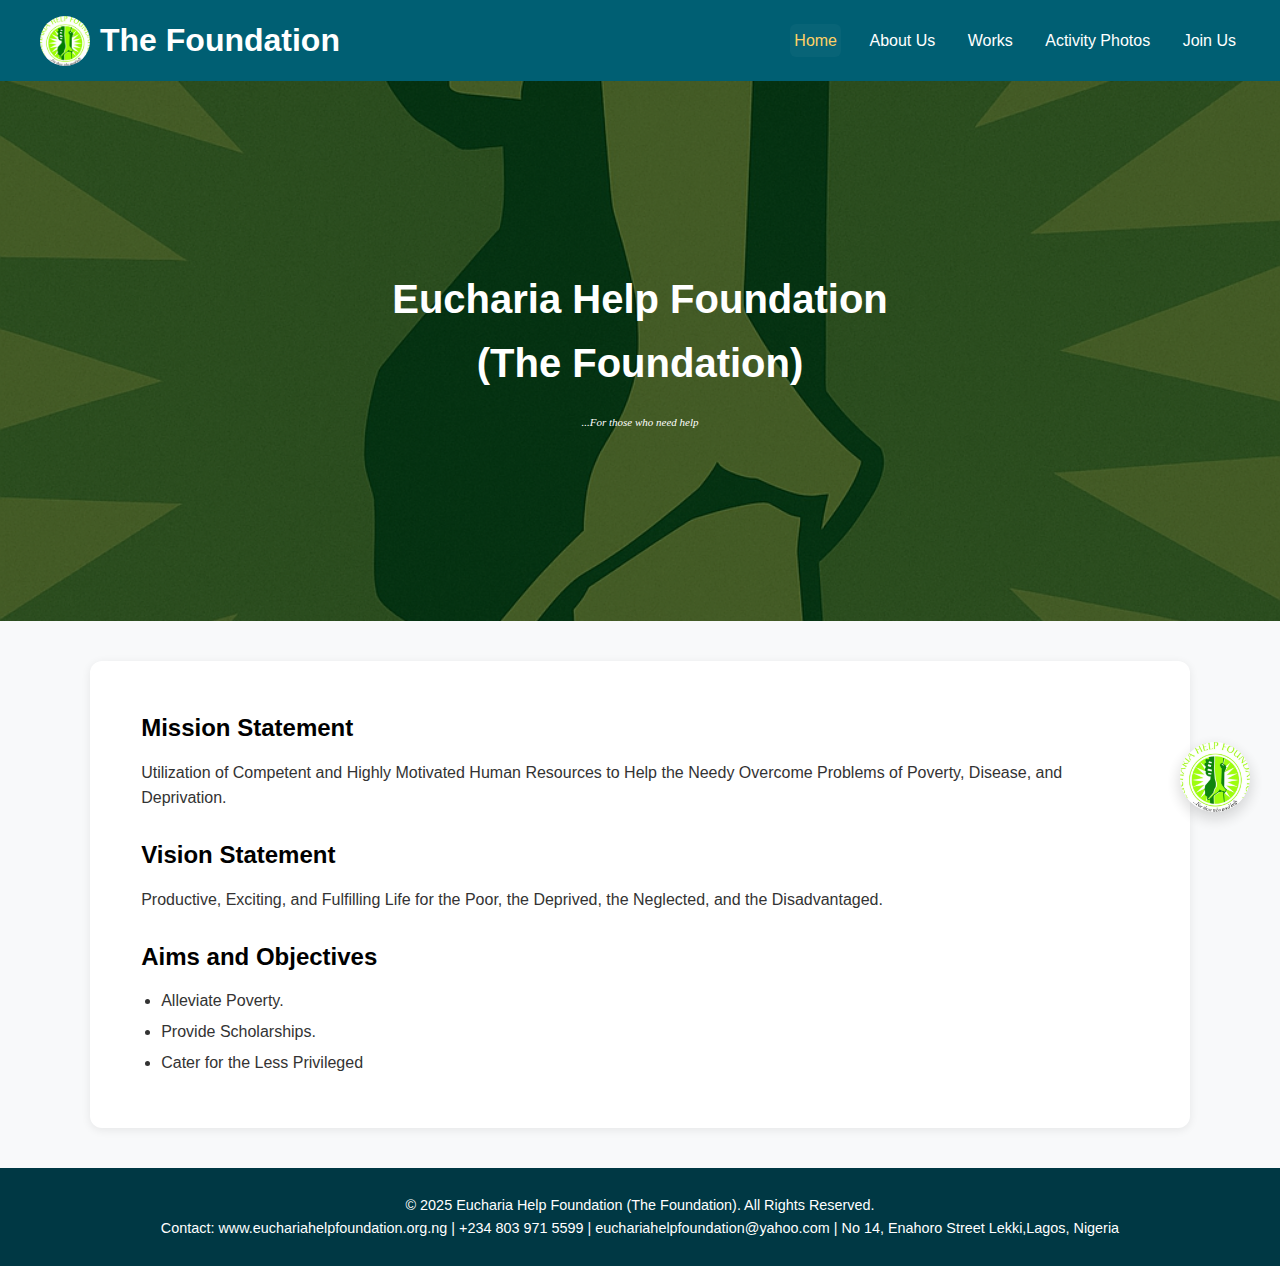
<file: index.html>
<!DOCTYPE html>
<html lang="en">
<head>
  <meta charset="UTF-8" />
  <meta name="viewport" content="width=device-width, initial-scale=1.0" />
  <title>Home | Eucharia Help Foundation</title>
  <link rel="stylesheet" href="style.css" />
</head>
<body>
  <!-- Navbar -->
  <header class="navbar">
    <div class="logo">
      <img src="logo.JPG" alt="Logo" />
      <h1>The Foundation</h1>
    </div>
    <!-- Hamburger Icon -->
  <div class="hamburger" id="hamburger">
    <div></div>
    <div></div>
    <div></div>
  </div>
    <nav>
      <a href="index.html" class="active">Home</a>
      <a href="about.html">About Us</a>
      <a href="achievements.html">Works</a>
      <a href="activity-photos.html">Activity Photos</a>
      <a href="join-us.html">Join Us</a>
    </nav>
  </header>

  <!-- Hero Section -->
  <section class="hero" style="background-image: url('background.png');">
    <div class="hero-content">
      <h2>Eucharia Help Foundation <br> (The Foundation)</h2>
      <p><i class="slogan">...For those who need help</i></p>
    </div>
  </section>

  <!-- Mission and Vision -->
  <section class="content-section">
    <h2>Mission Statement</h2>
    <p>Utilization of Competent and Highly Motivated Human Resources to Help the Needy Overcome Problems of Poverty, Disease, and Deprivation.</p>
    <br>
    <h2>Vision Statement</h2>
    <p>Productive, Exciting, and Fulfilling Life for the Poor, the Deprived, the Neglected, and the Disadvantaged.</p>
    <br>
    <h2>Aims and Objectives</h2>
    <ul>
      <li>Alleviate Poverty.</li>
      <li>Provide Scholarships.</li>
      <li>Cater for the Less Privileged</li>
    </ul>
  </section>

  <!-- Bottom-right Logo -->
<div class="bottom-logo">
  <img src="logo.JPG" alt="Logo" />
</div>


  <!-- Footer -->
  <footer>
    <p>&copy; 2025 Eucharia Help Foundation (The Foundation). All Rights Reserved.</p>
    <p>Contact: www.euchariahelpfoundation.org.ng | +234 803 971 5599 | euchariahelpfoundation@yahoo.com | No 14, Enahoro Street Lekki,Lagos, Nigeria</p>
  </footer>
  <script src="script.js"></script>
</body>
</html>
</file>
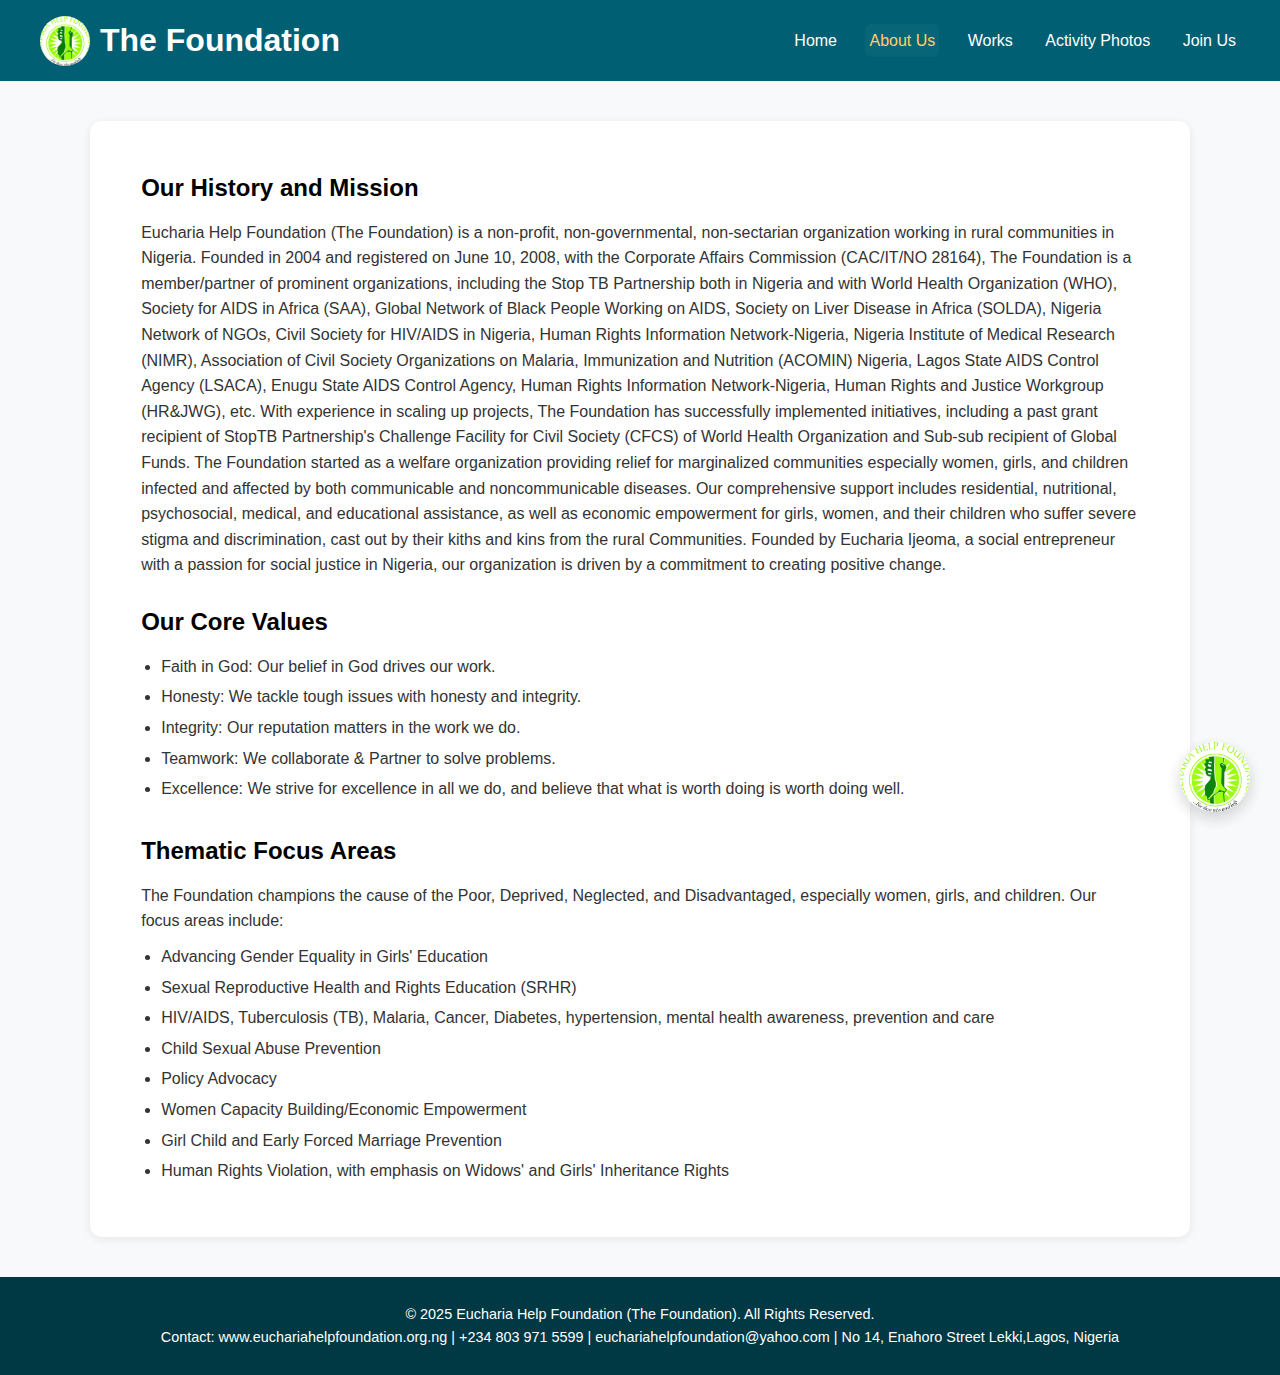
<file: about.html>
<!DOCTYPE html>
<html lang="en">
<head>
  <meta charset="UTF-8" />
  <meta name="viewport" content="width=device-width, initial-scale=1.0" />
  <title>About Us | Eucharia Help Foundation</title>
  <link rel="stylesheet" href="style.css" />
</head>
<body>
  <header class="navbar">
    <div class="logo">
      <img src="logo.JPG" alt="Logo" />
      <h1>The Foundation</h1>
    </div>
    <!-- Hamburger Icon -->
  <div class="hamburger" id="hamburger">
    <div></div>
    <div></div>
    <div></div>
  </div>
    <nav class="navlinks" id="navLinks">
      <a href="index.html">Home</a>
      <a href="about.html" class="active">About Us</a>
      <a href="achievements.html">Works</a>
      <a href="activity-photos.html">Activity Photos</a>
      <a href="join-us.html">Join Us</a>
    </nav>
  </header>

  <section class="content-section">
    <h2>Our History and Mission</h2>
    <p>Eucharia Help Foundation (The Foundation) is a non-profit, non-governmental, non-sectarian organization working in rural communities in Nigeria. Founded in 2004 and registered on June 10, 2008, with the Corporate Affairs Commission (CAC/IT/NO 28164), The Foundation is a member/partner of prominent organizations, including the Stop TB Partnership both in Nigeria and with World Health Organization (WHO), Society for AIDS in Africa (SAA), Global Network of Black People Working on AIDS, Society on Liver Disease in Africa (SOLDA), Nigeria Network of NGOs, Civil Society for HIV/AIDS in Nigeria, Human Rights Information Network-Nigeria, Nigeria Institute of Medical Research (NIMR), Association of Civil Society Organizations on Malaria, Immunization and Nutrition (ACOMIN) Nigeria, Lagos State AIDS Control Agency (LSACA), Enugu State AIDS Control Agency, Human Rights Information Network-Nigeria, Human Rights and Justice Workgroup (HR&JWG), etc. With experience in scaling up projects, The Foundation has successfully implemented initiatives, including a past grant recipient of StopTB Partnership's Challenge Facility for Civil Society (CFCS) of World Health Organization and Sub-sub recipient of Global Funds. The Foundation started as a welfare organization providing relief for marginalized communities especially women, girls, and children infected and affected by both communicable and noncommunicable diseases. Our comprehensive support includes residential, nutritional, psychosocial, medical, and educational assistance, as well as economic empowerment for girls, women, and their children who suffer severe stigma and discrimination, cast out by their kiths and kins from the rural Communities. 
     Founded by Eucharia Ijeoma, a social entrepreneur with a passion for social justice in Nigeria, our organization is driven by a commitment to creating positive change.</p>
    <br>
    <h2>Our Core Values</h2>
    <ul>
      <li>Faith in God: Our belief in God drives our work.</li>
      <li>Honesty: We tackle tough issues with honesty and integrity.</li>
      <li>Integrity: Our reputation matters in the work we do.</li>
      <li>Teamwork: We collaborate & Partner to solve problems.</li>
      <li>Excellence: We strive for excellence in all we do, and believe that what is worth doing is worth doing well.</li>
    </ul>
    <br>
    <h2>Thematic Focus Areas</h2>
    <p>The Foundation champions the cause of the Poor, Deprived, Neglected, and Disadvantaged, especially women, girls, and children. Our focus areas include:</p>
    <ul>
        <li>Advancing Gender Equality in Girls' Education</li>
        <li>Sexual Reproductive Health and Rights Education (SRHR)</li>
        <li>HIV/AIDS, Tuberculosis (TB), Malaria, Cancer, Diabetes, hypertension, mental health awareness, prevention and care</li>
        <li>Child Sexual Abuse Prevention</li>
        <li>Policy Advocacy</li>
        <li>Women Capacity Building/Economic Empowerment</li>
        <li>Girl Child and Early Forced Marriage Prevention</li>
        <li>Human Rights Violation, with emphasis on Widows' and Girls' Inheritance Rights</li>
    </ul>
  </section>

  <!-- Bottom-right Logo -->
<div class="bottom-logo">
  <img src="logo.JPG" alt="Logo" />
</div>

  <footer>
    <p>&copy; 2025 Eucharia Help Foundation (The Foundation). All Rights Reserved.</p>
    <p>Contact: www.euchariahelpfoundation.org.ng | +234 803 971 5599 | euchariahelpfoundation@yahoo.com | No 14, Enahoro Street Lekki,Lagos, Nigeria</p>
  </footer>
  <script src="script.js"></script>
</body>
</html>
</file>
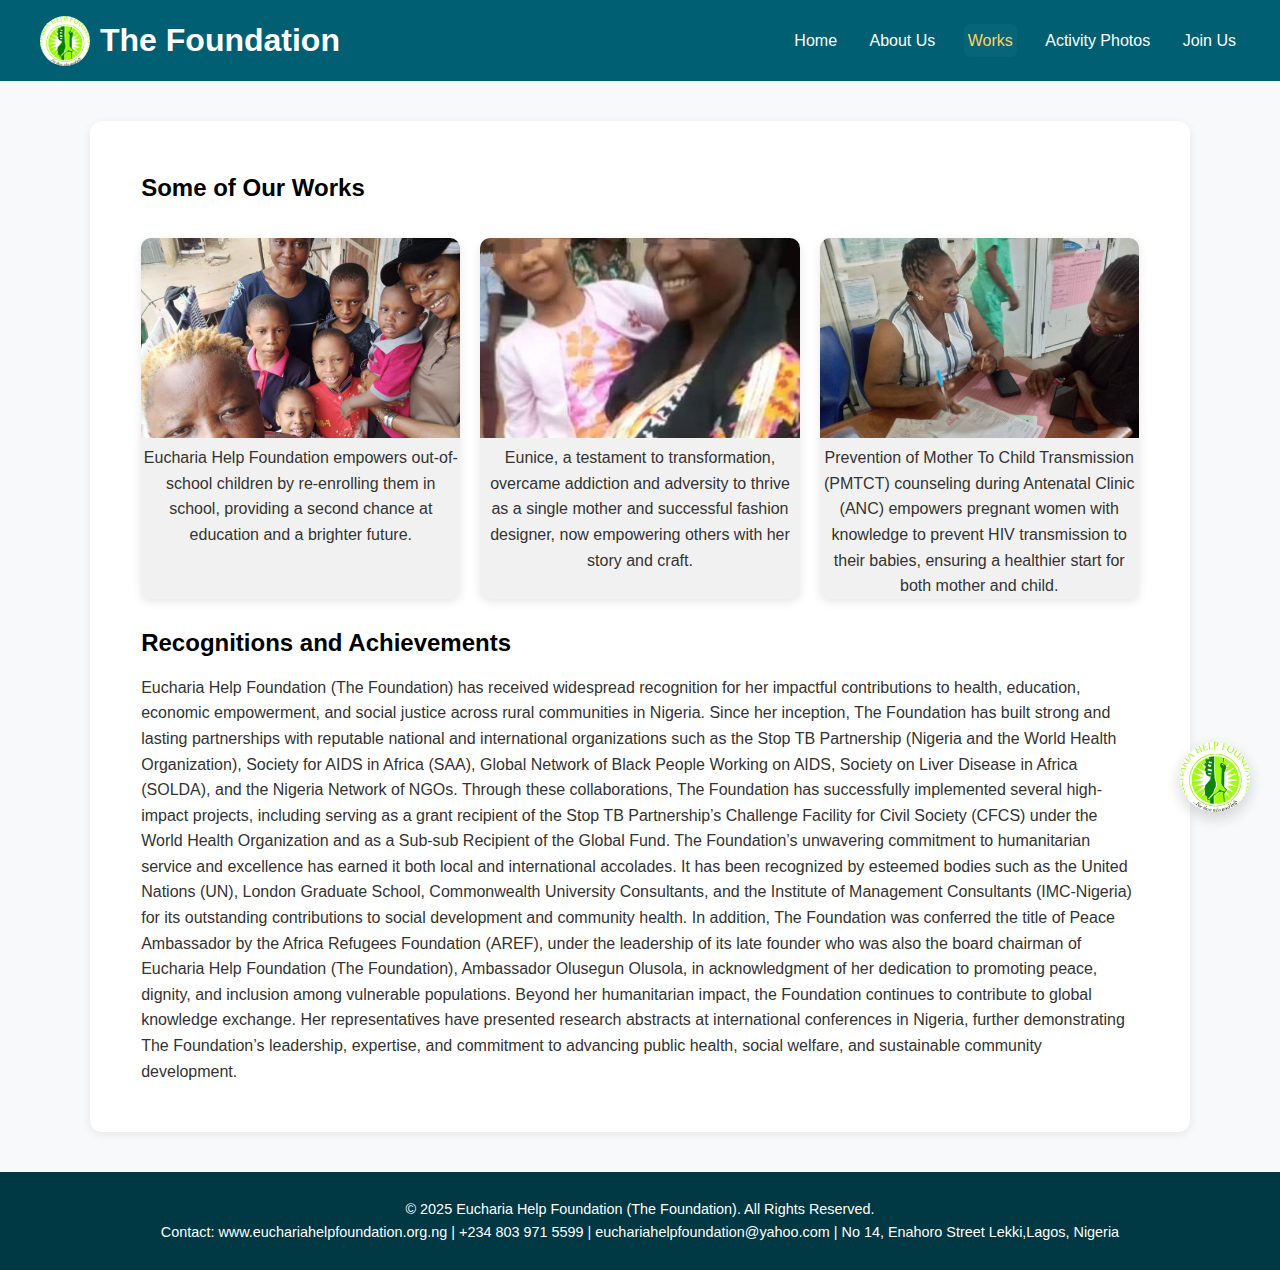
<file: achievements.html>
<!DOCTYPE html>
<html lang="en">
<head>
  <meta charset="UTF-8" />
  <meta name="viewport" content="width=device-width, initial-scale=1.0" />
  <title>Works/Recognitions | Eucharia Help Foundation</title>
  <link rel="stylesheet" href="style.css" />
</head>
<body>
  <header class="navbar">
    <div class="logo">
      <img src="logo.JPG" alt="Logo" />
      <h1>The Foundation</h1>
    </div>
    <nav>
      <a href="index.html">Home</a>
      <a href="about.html">About Us</a>
      <a href="achievements.html" class="active">Works</a>
      <a href="activity-photos.html">Activity Photos</a>
      <a href="join-us.html">Join Us</a>
    </nav>
  </header>

  <section class="content-section">
    <h2>Some of Our Works</h2>
    <div class="gallery">
        <div class="card">
        <img src="children.jpg" alt="children" />
        <p>Eucharia Help Foundation empowers out-of-school children by re-enrolling them in school, providing a second chance at education and a brighter future.</p>
      </div>
      <div class="card">
        <img src="Abidemi, a single mother, alcoholic and chain smoker,with servere cough currently undergoing rehabilitation was discovered by the foundation during our community outreach in March 2023.jpg" alt="Rehabilitation" />
        <p>Eunice, a testament to transformation, overcame addiction and adversity to thrive as a single mother and successful fashion designer, now empowering others with her story and craft.</p>
      </div>
      <div class="card">
        <img src="PMTCT.jpg"/>
        <p>Prevention of Mother To Child Transmission (PMTCT) counseling during Antenatal Clinic (ANC) empowers pregnant women with knowledge to prevent HIV transmission to their babies, ensuring a healthier start for both mother and child.</p>
      </div>
    </div>
    <br>
    <h2>Recognitions and Achievements</h2>
    <p>Eucharia Help Foundation (The Foundation) has received widespread recognition for her impactful contributions to health, education, economic empowerment, and social justice across rural communities in Nigeria. Since her inception, The Foundation has built strong and lasting partnerships with reputable national and international organizations such as the Stop TB Partnership (Nigeria and the World Health Organization), Society for AIDS in Africa (SAA), Global Network of Black People Working on AIDS, Society on Liver Disease in Africa (SOLDA), and the Nigeria Network of NGOs. Through these collaborations, The Foundation has successfully implemented several high-impact projects, including serving as a grant recipient of the Stop TB Partnership’s Challenge Facility for Civil Society (CFCS) under the World Health Organization and as a Sub-sub Recipient of the Global Fund.
     The Foundation’s unwavering commitment to humanitarian service and excellence has earned it both local and international accolades. It has been recognized by esteemed bodies such as the United Nations (UN), London Graduate School, Commonwealth University Consultants, and the Institute of Management Consultants (IMC-Nigeria) for its outstanding contributions to social development and community health. In addition, The Foundation was conferred the title of Peace Ambassador by the Africa Refugees Foundation (AREF), under the leadership of its late founder who was also the board chairman of Eucharia Help Foundation (The Foundation), Ambassador Olusegun Olusola, in acknowledgment of her dedication to promoting peace, dignity, and inclusion among vulnerable populations.
    Beyond her humanitarian impact, the Foundation continues to contribute to global knowledge exchange. Her representatives have presented research abstracts at international conferences in Nigeria, further demonstrating The Foundation’s leadership, expertise, and commitment to advancing public health, social welfare, and sustainable community development.
</p>
  </section>

  <!-- Bottom-right Logo -->
<div class="bottom-logo">
  <img src="logo.JPG" alt="Logo" />
</div>

  <footer>
    <p>&copy; 2025 Eucharia Help Foundation (The Foundation). All Rights Reserved.</p>
    <p>Contact: www.euchariahelpfoundation.org.ng | +234 803 971 5599 | euchariahelpfoundation@yahoo.com | No 14, Enahoro Street Lekki,Lagos, Nigeria</p>
  </footer>
</body>
</html>
</file>
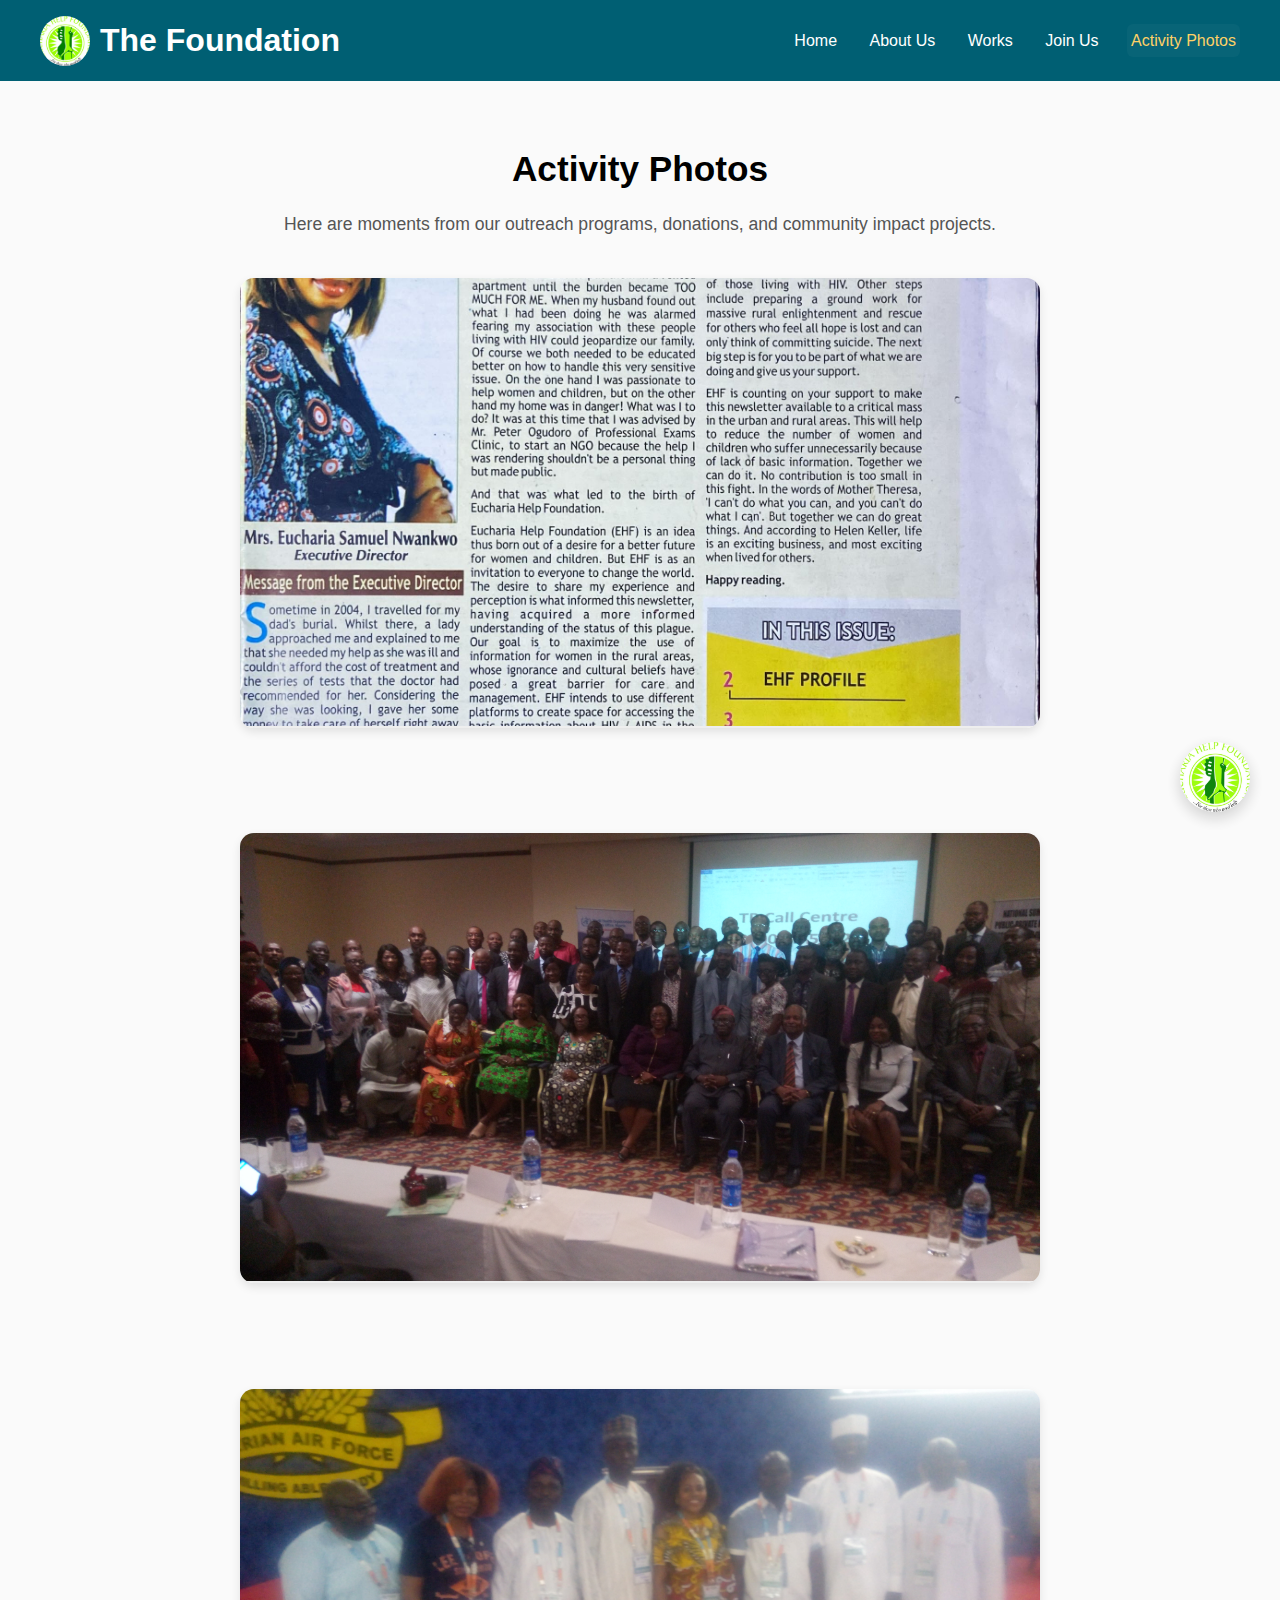
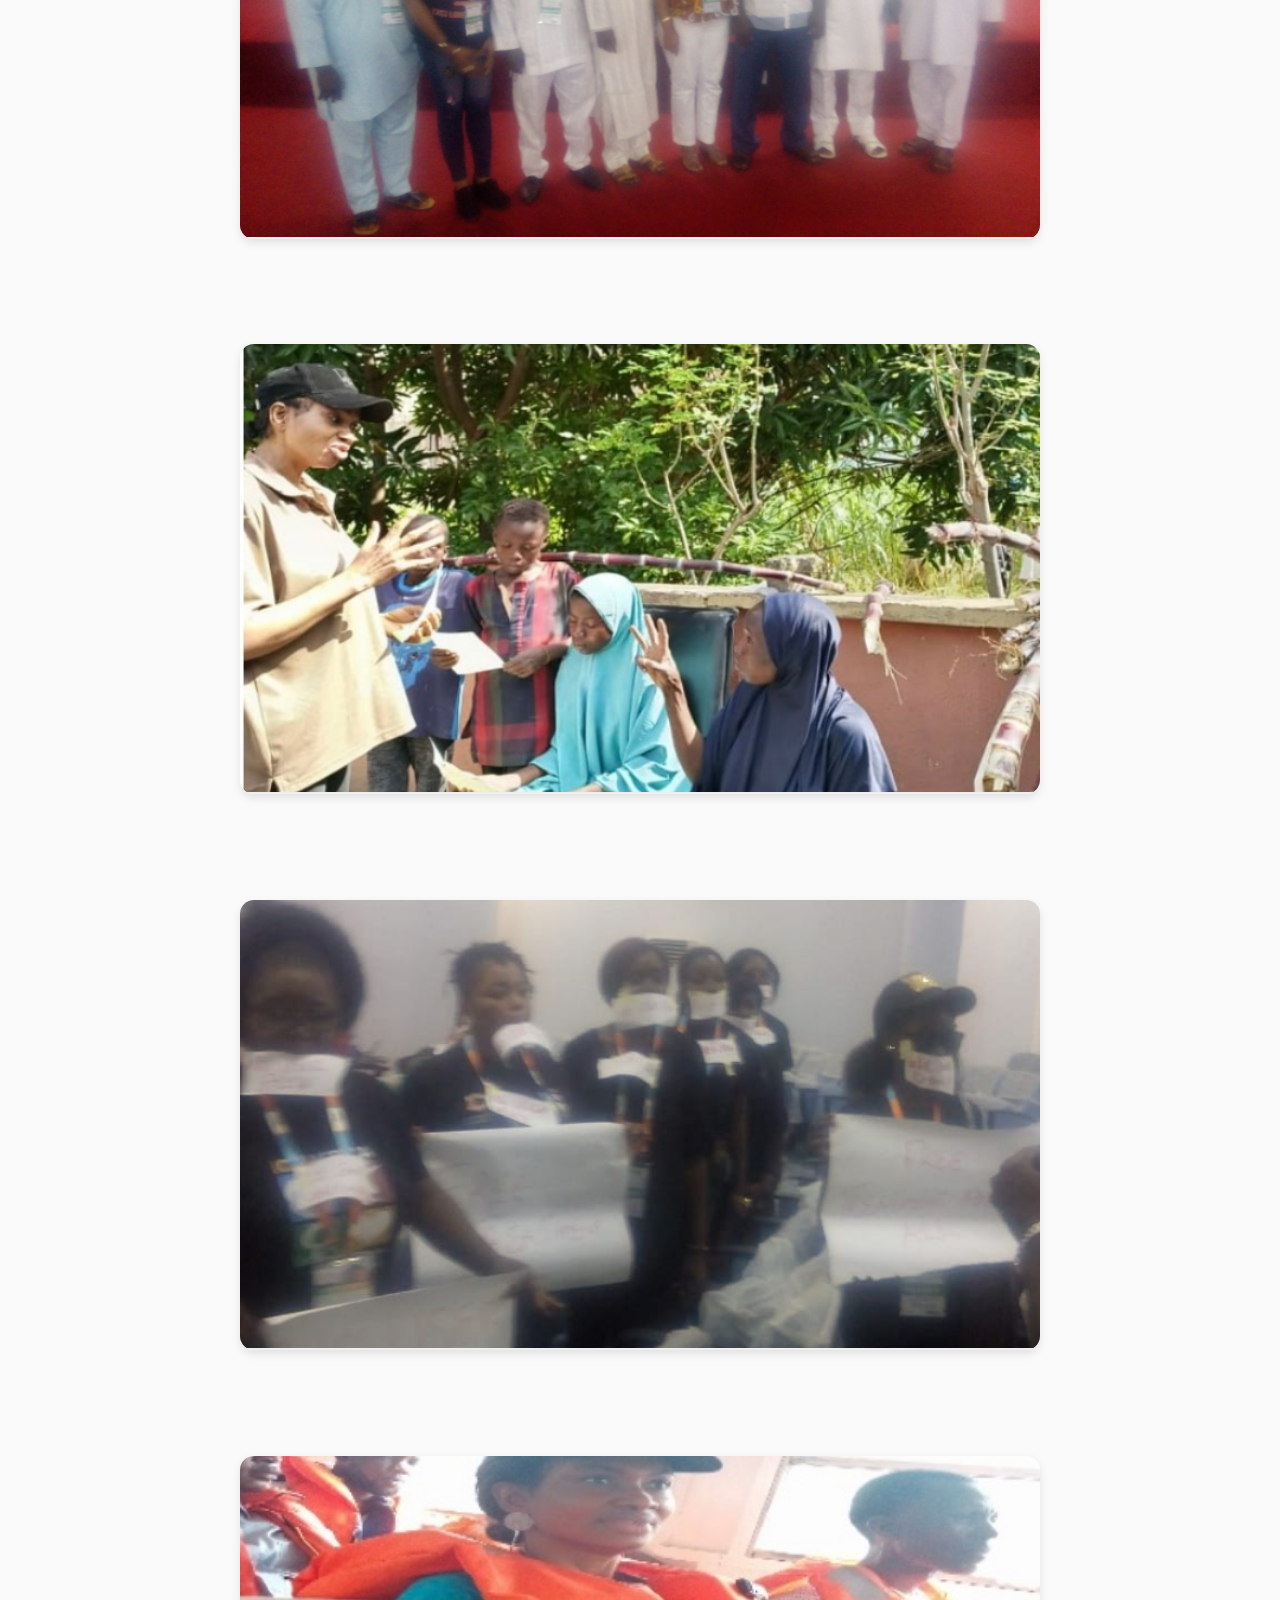
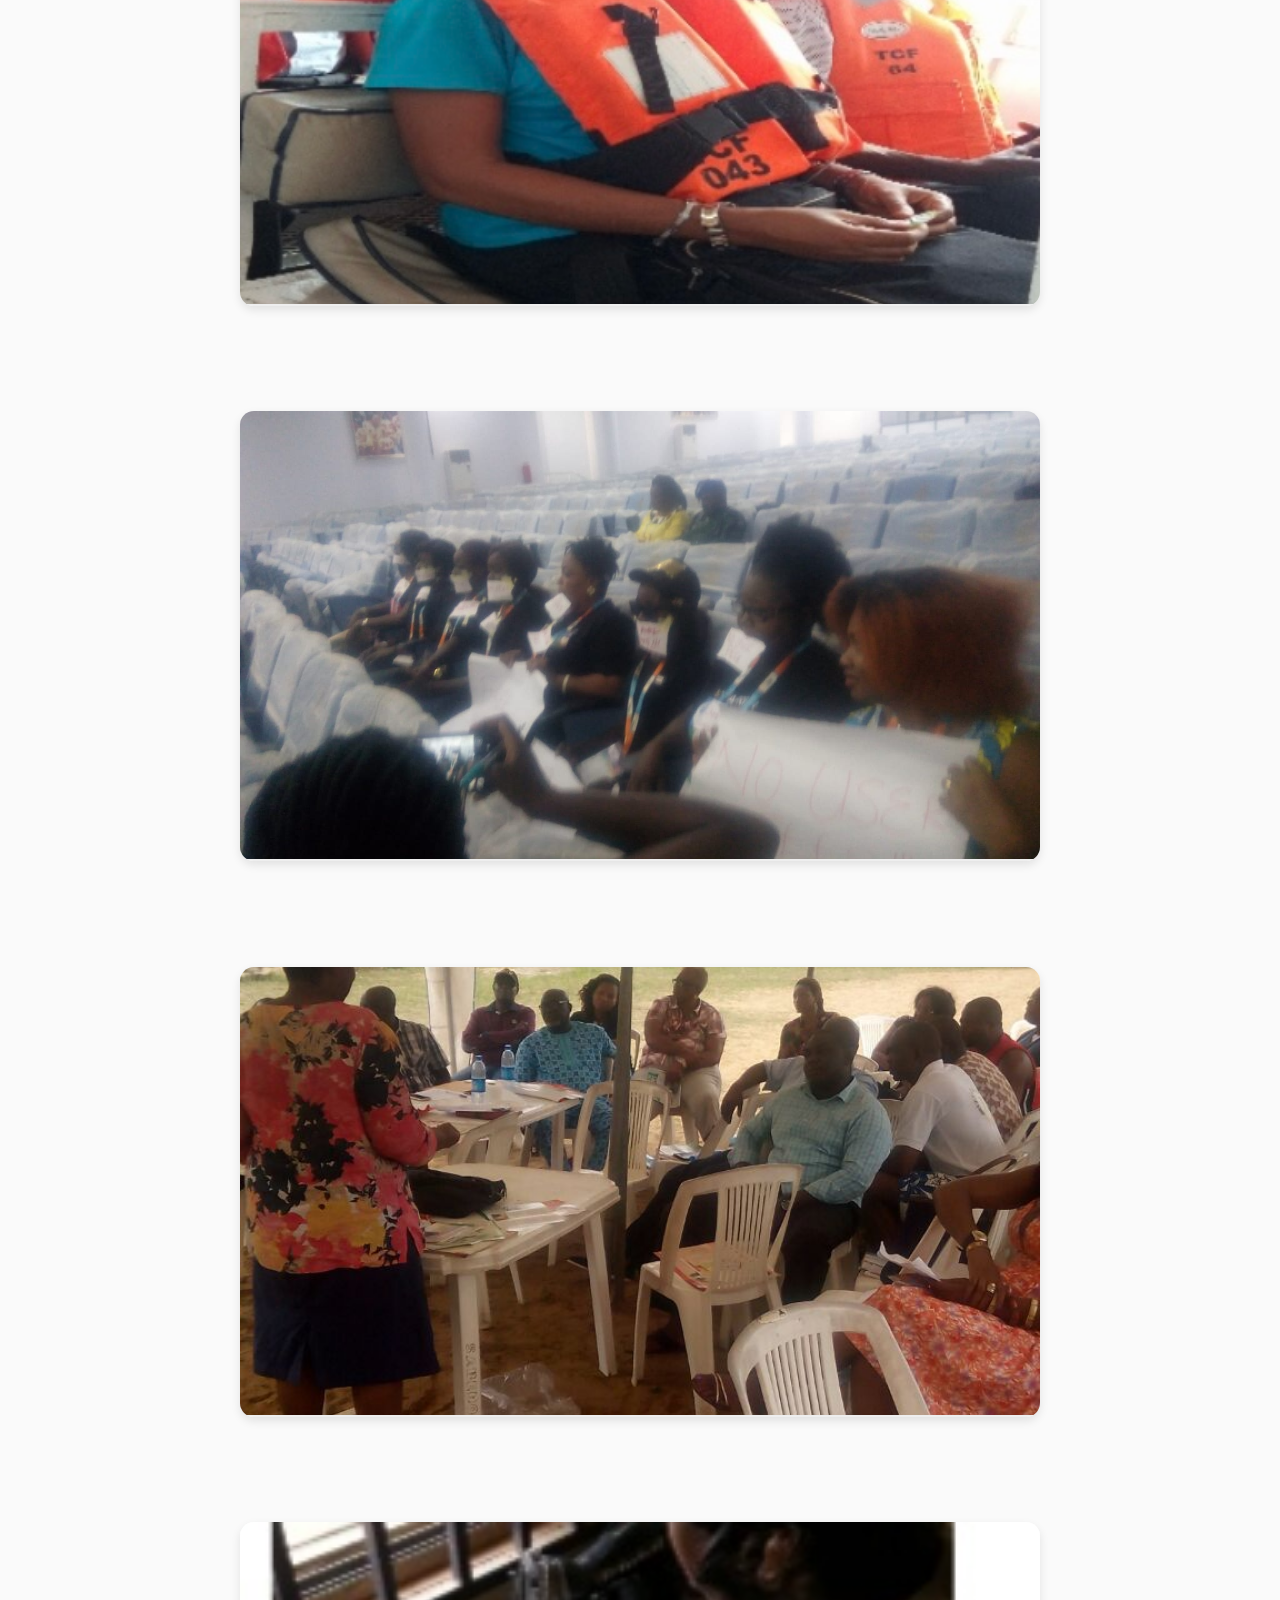
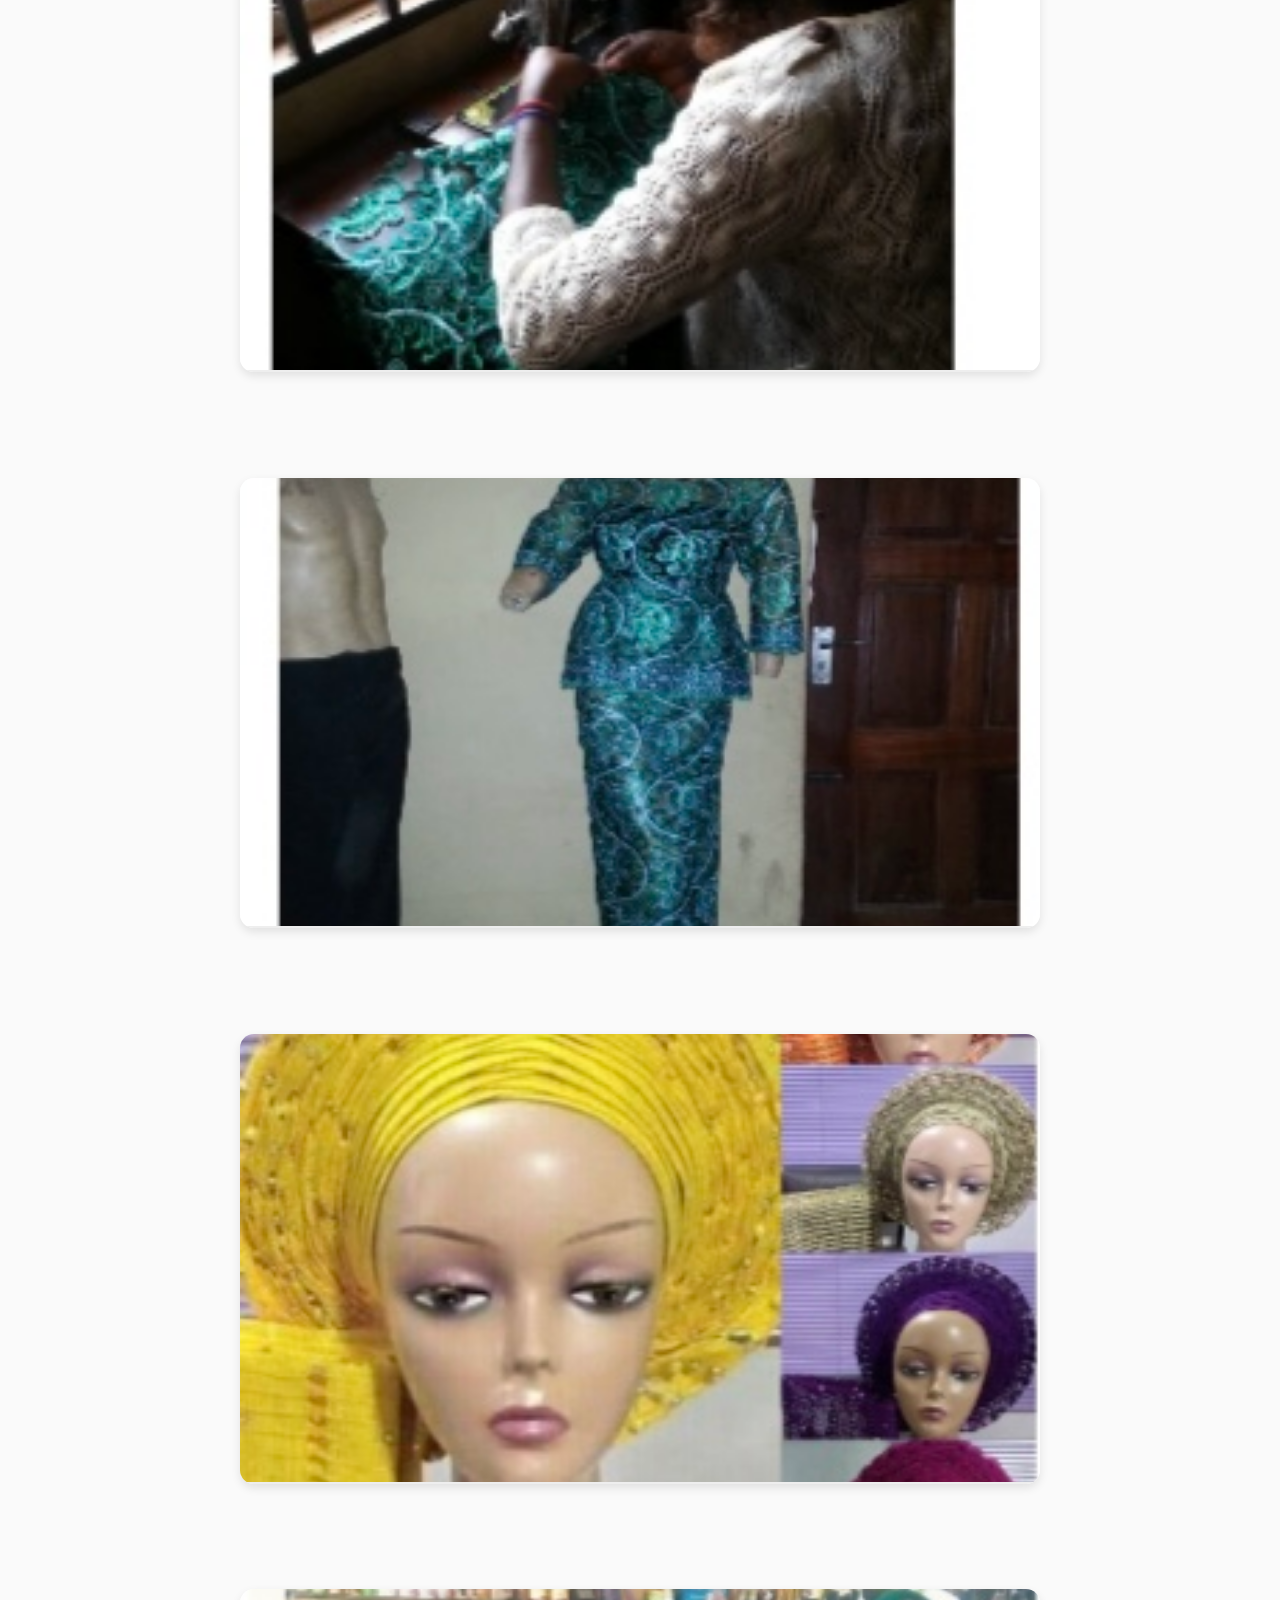
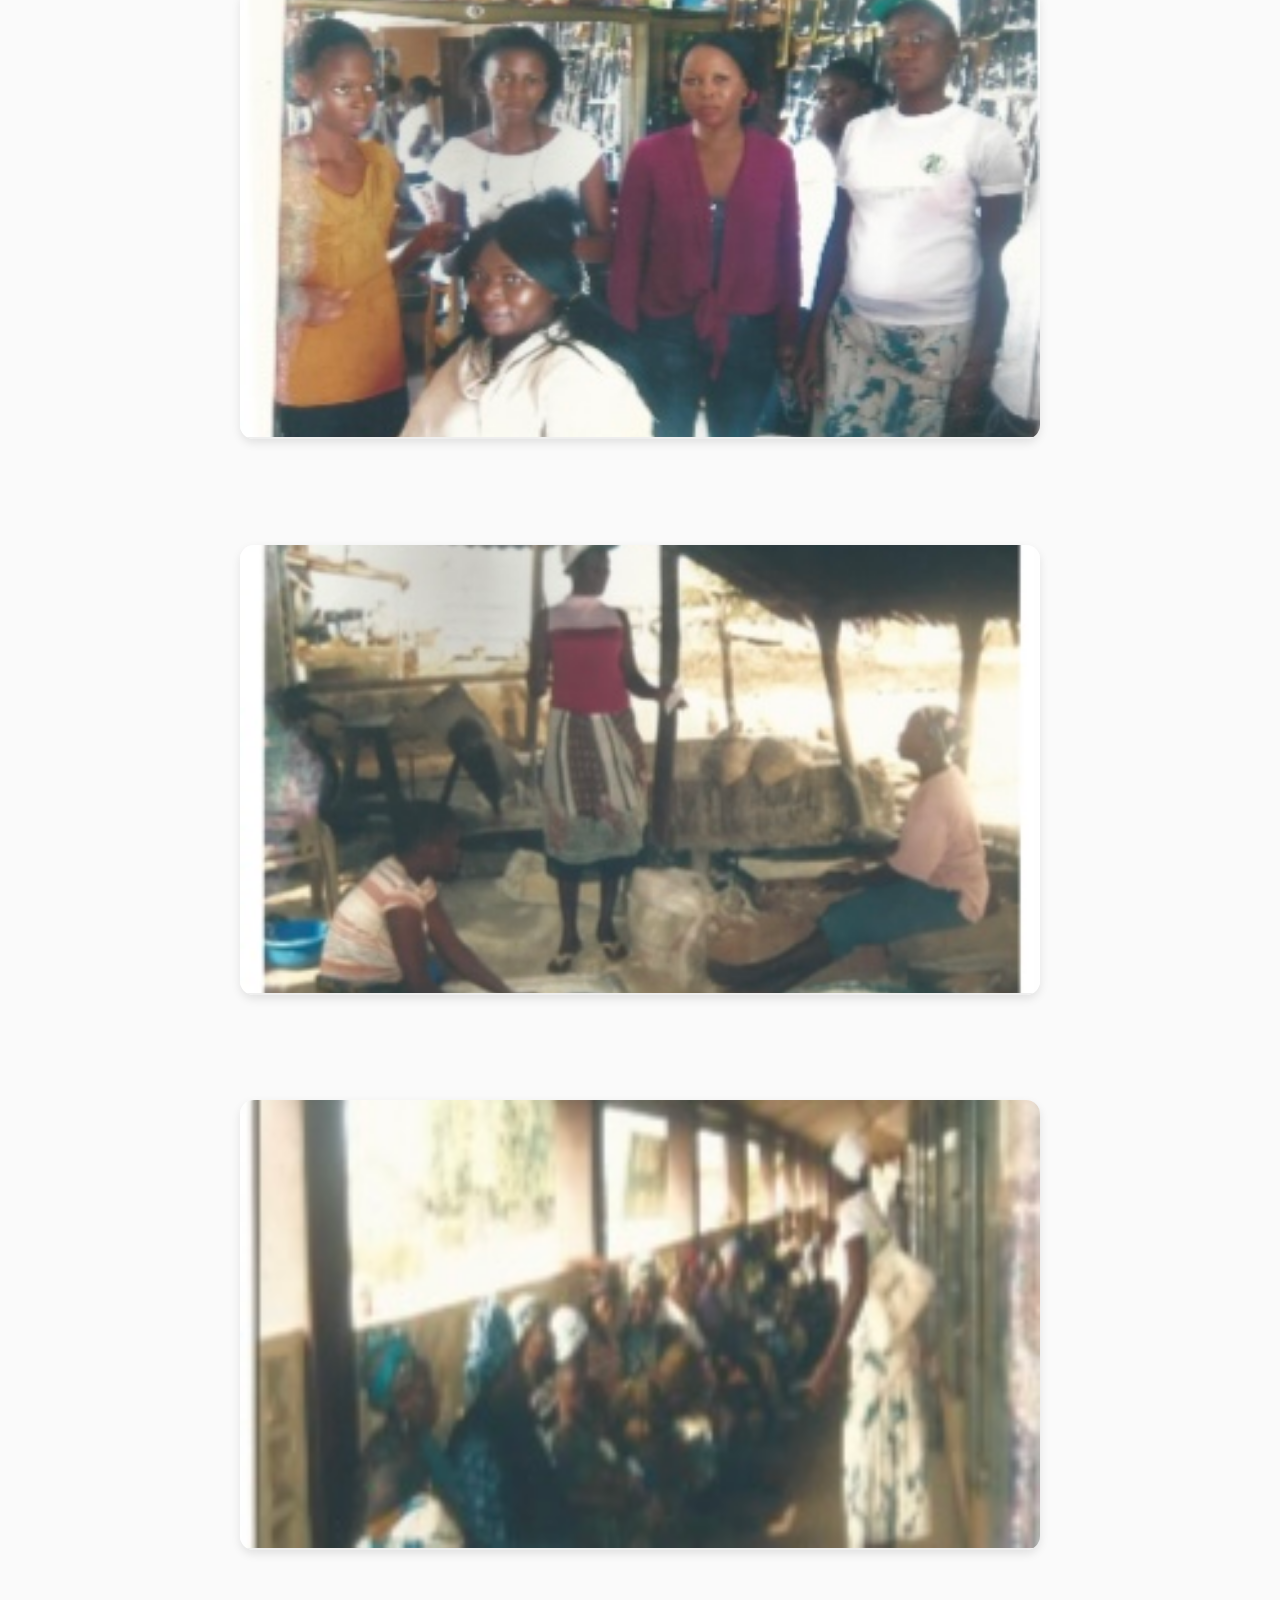
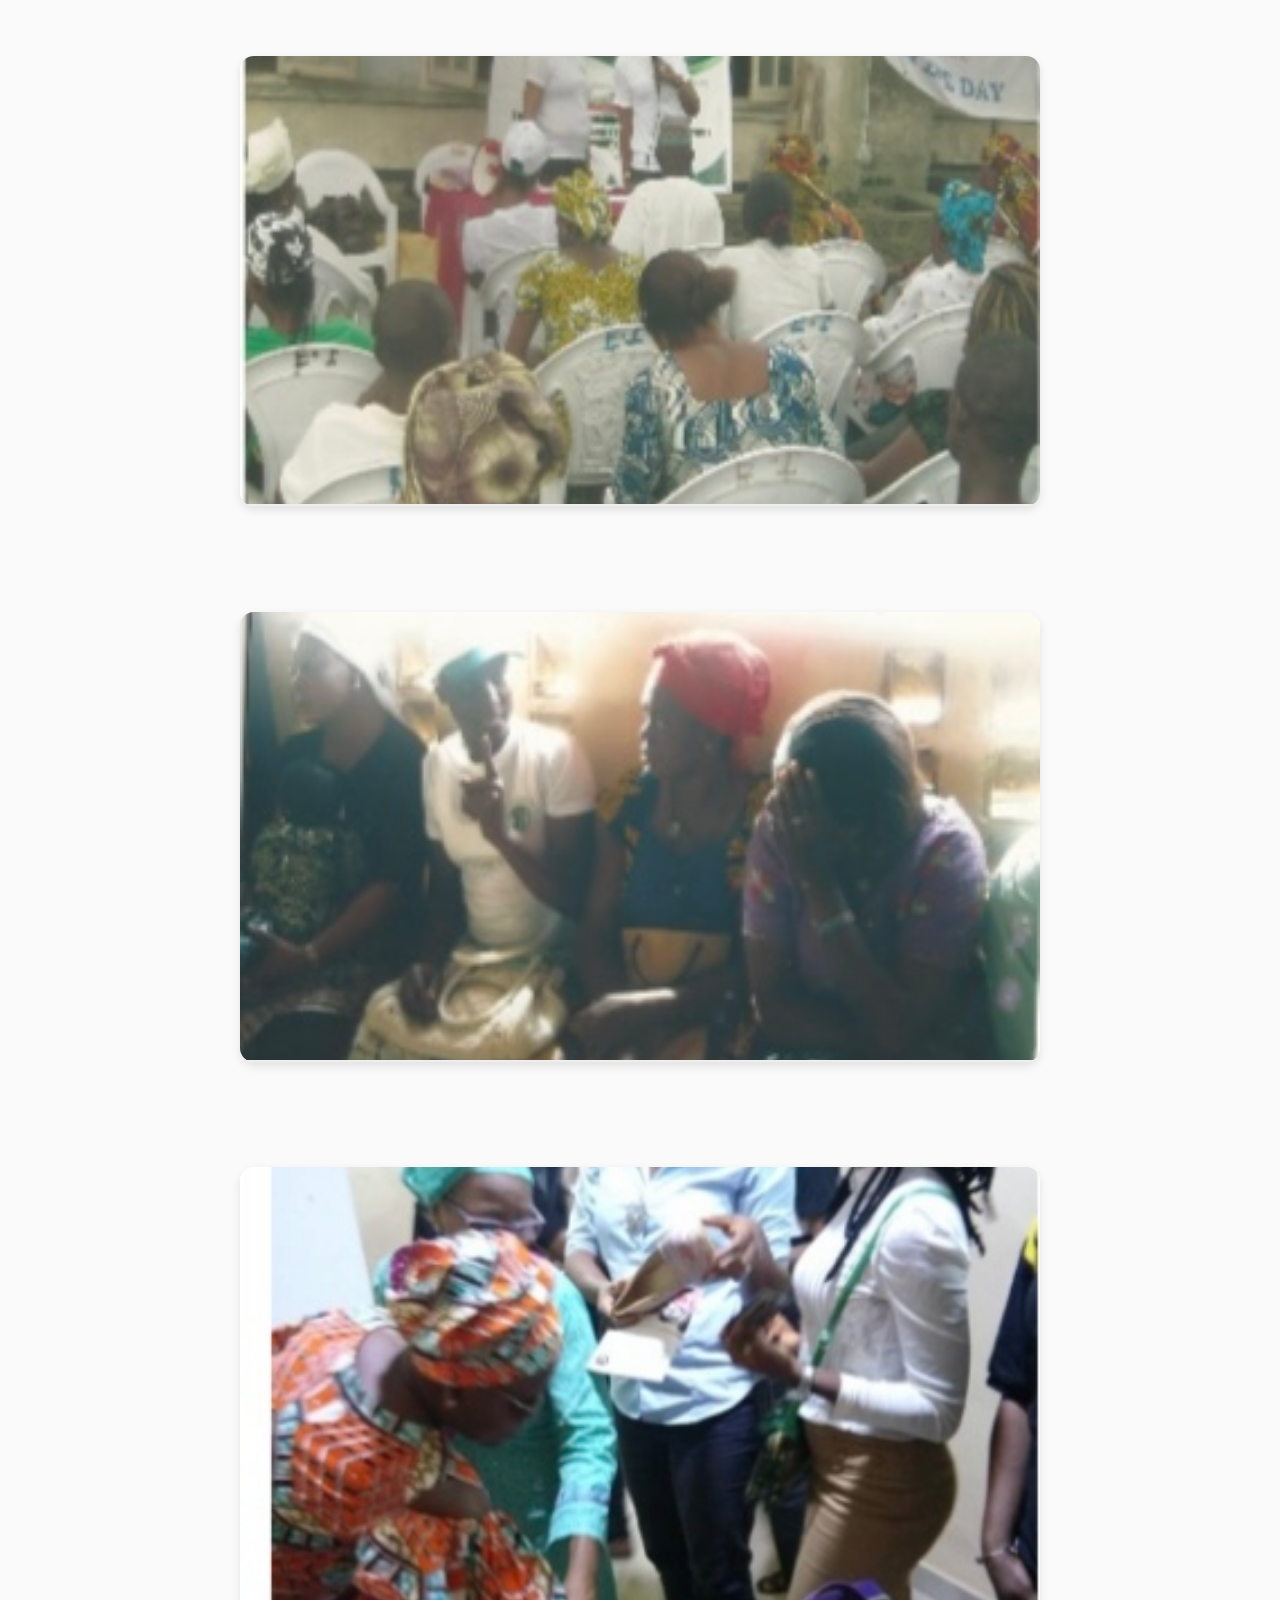
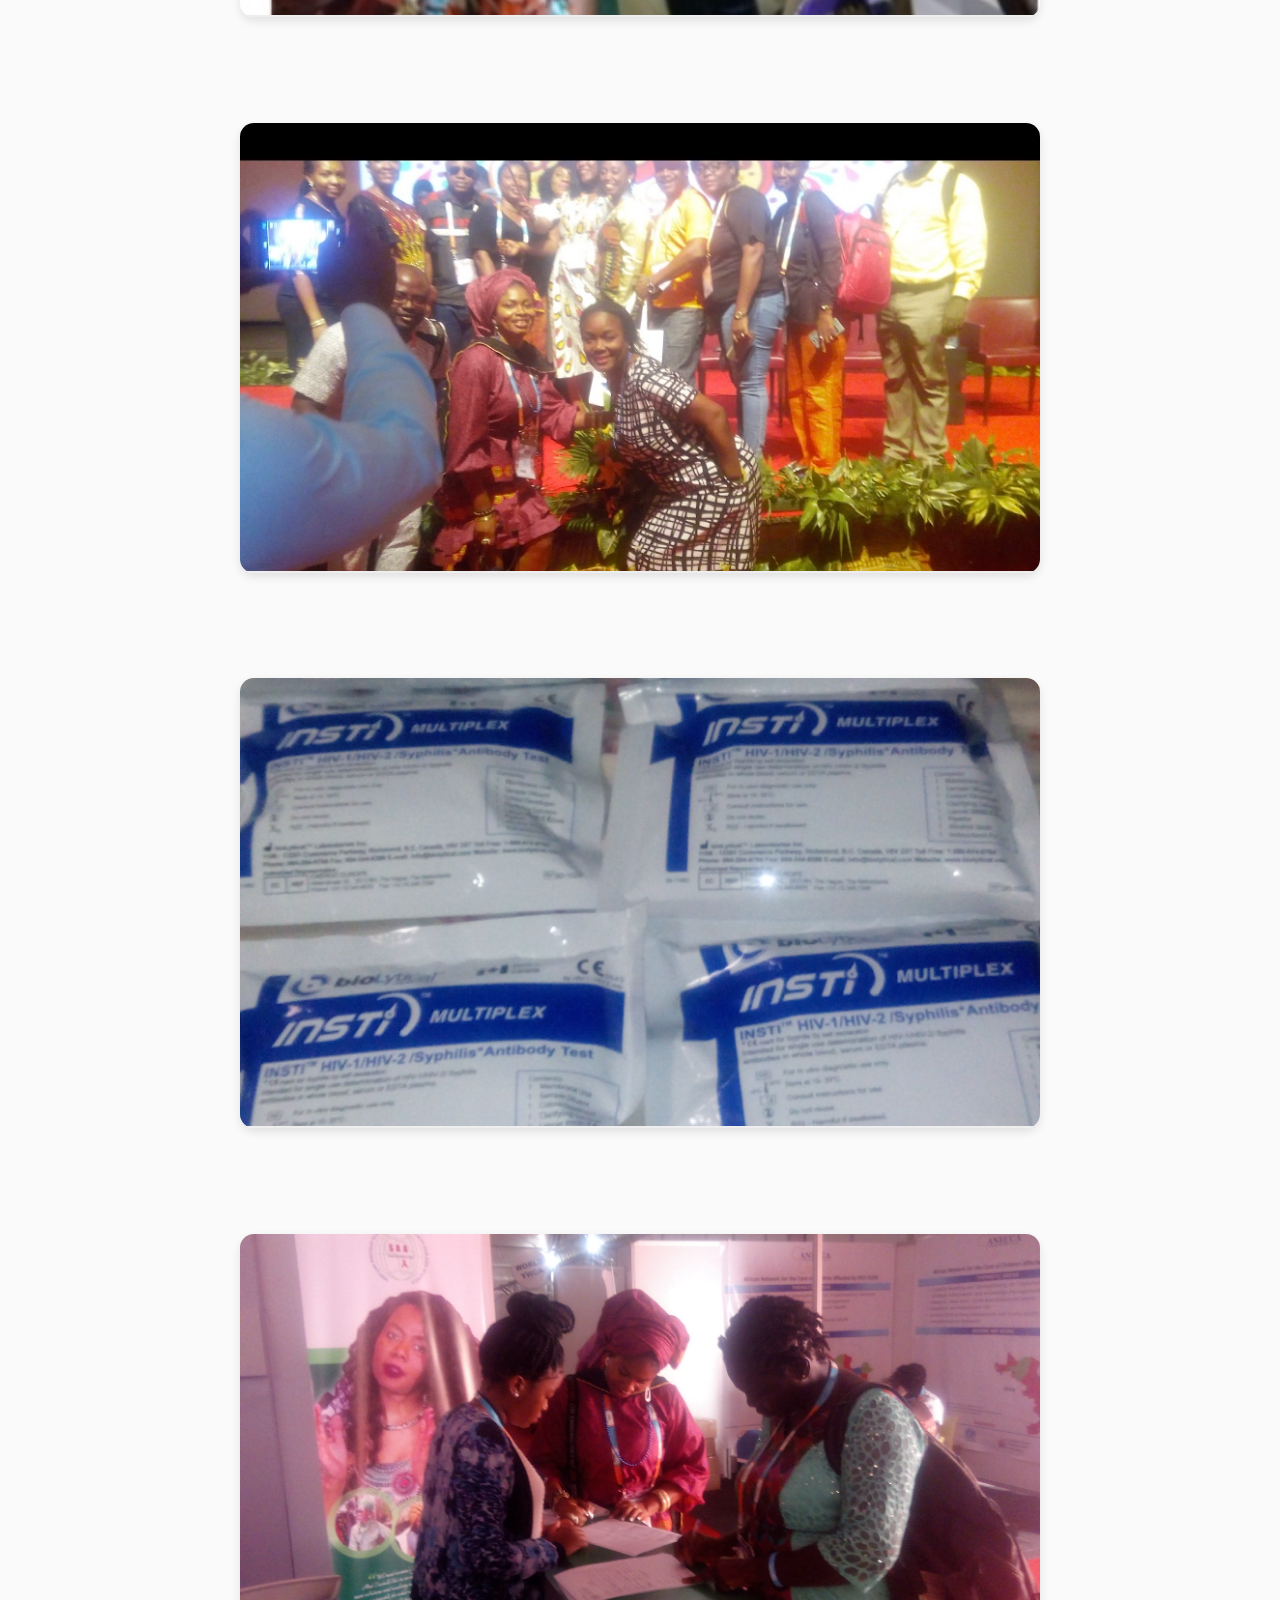
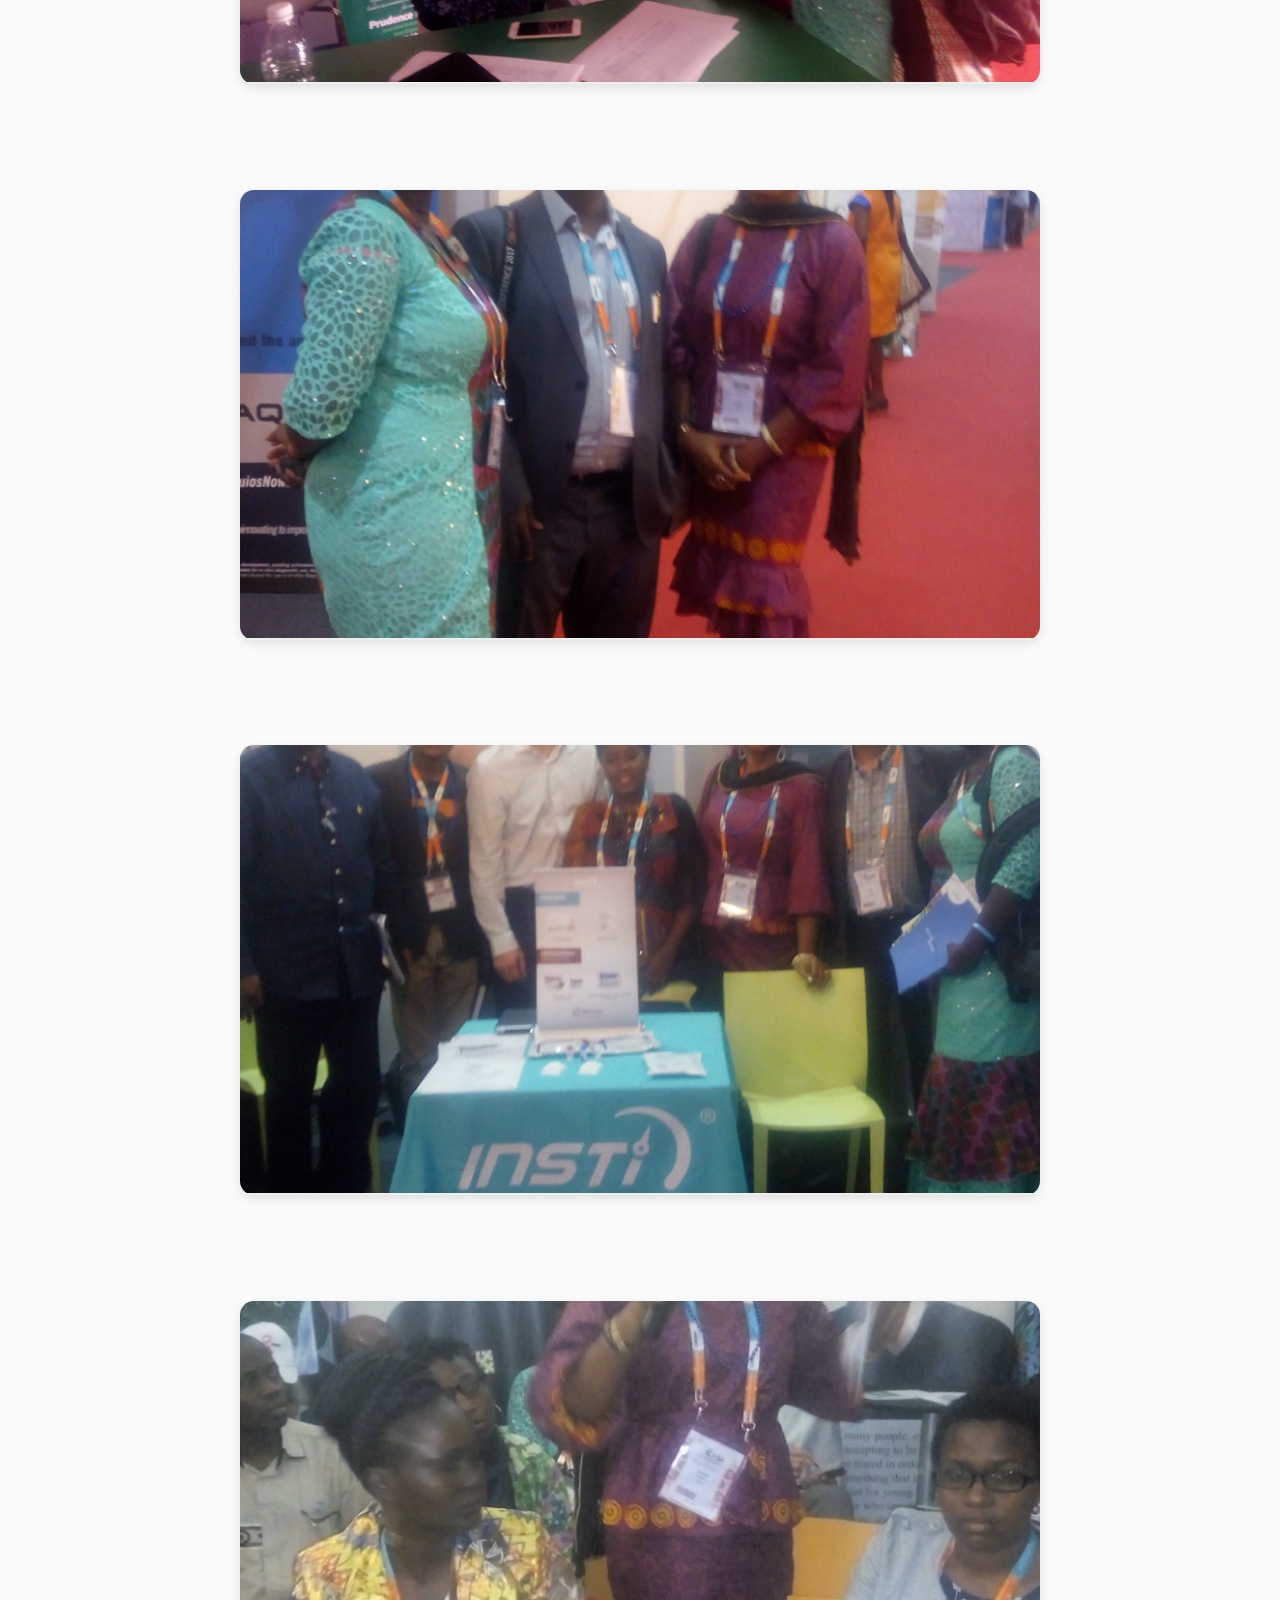
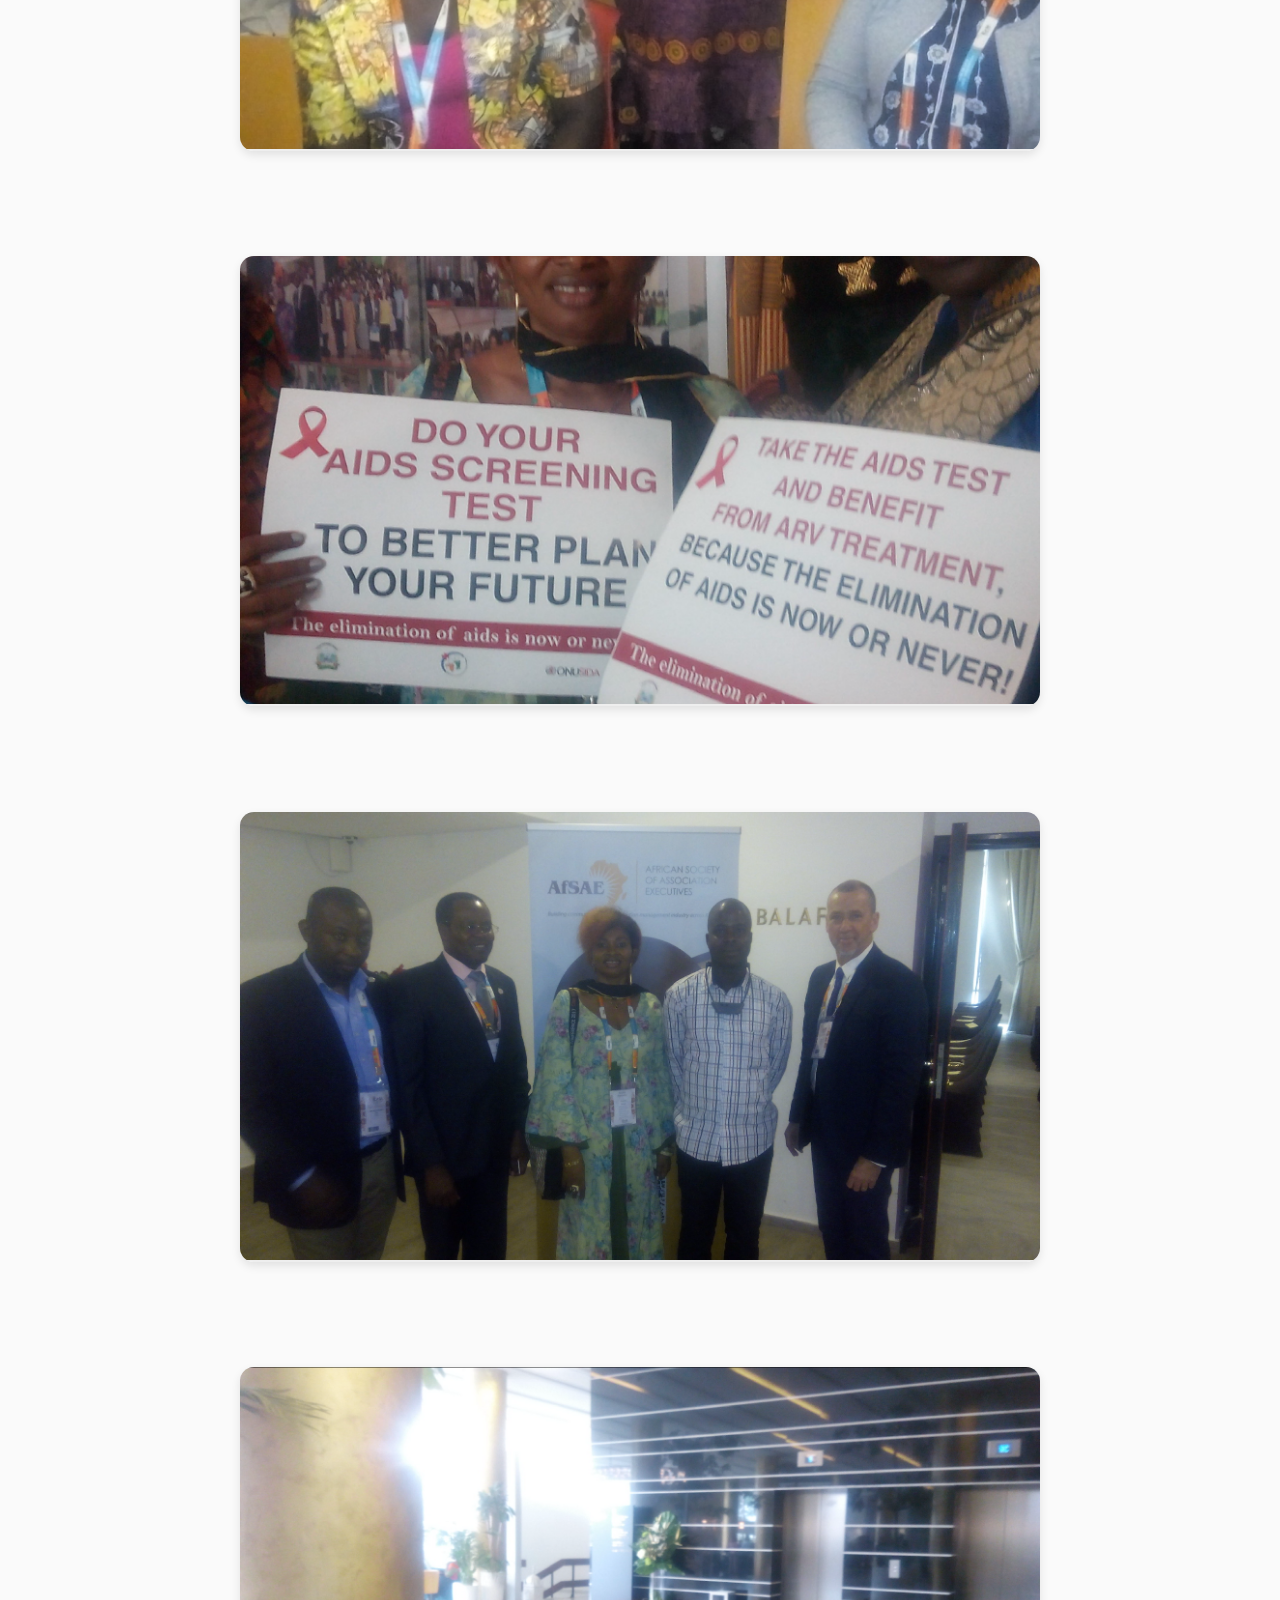
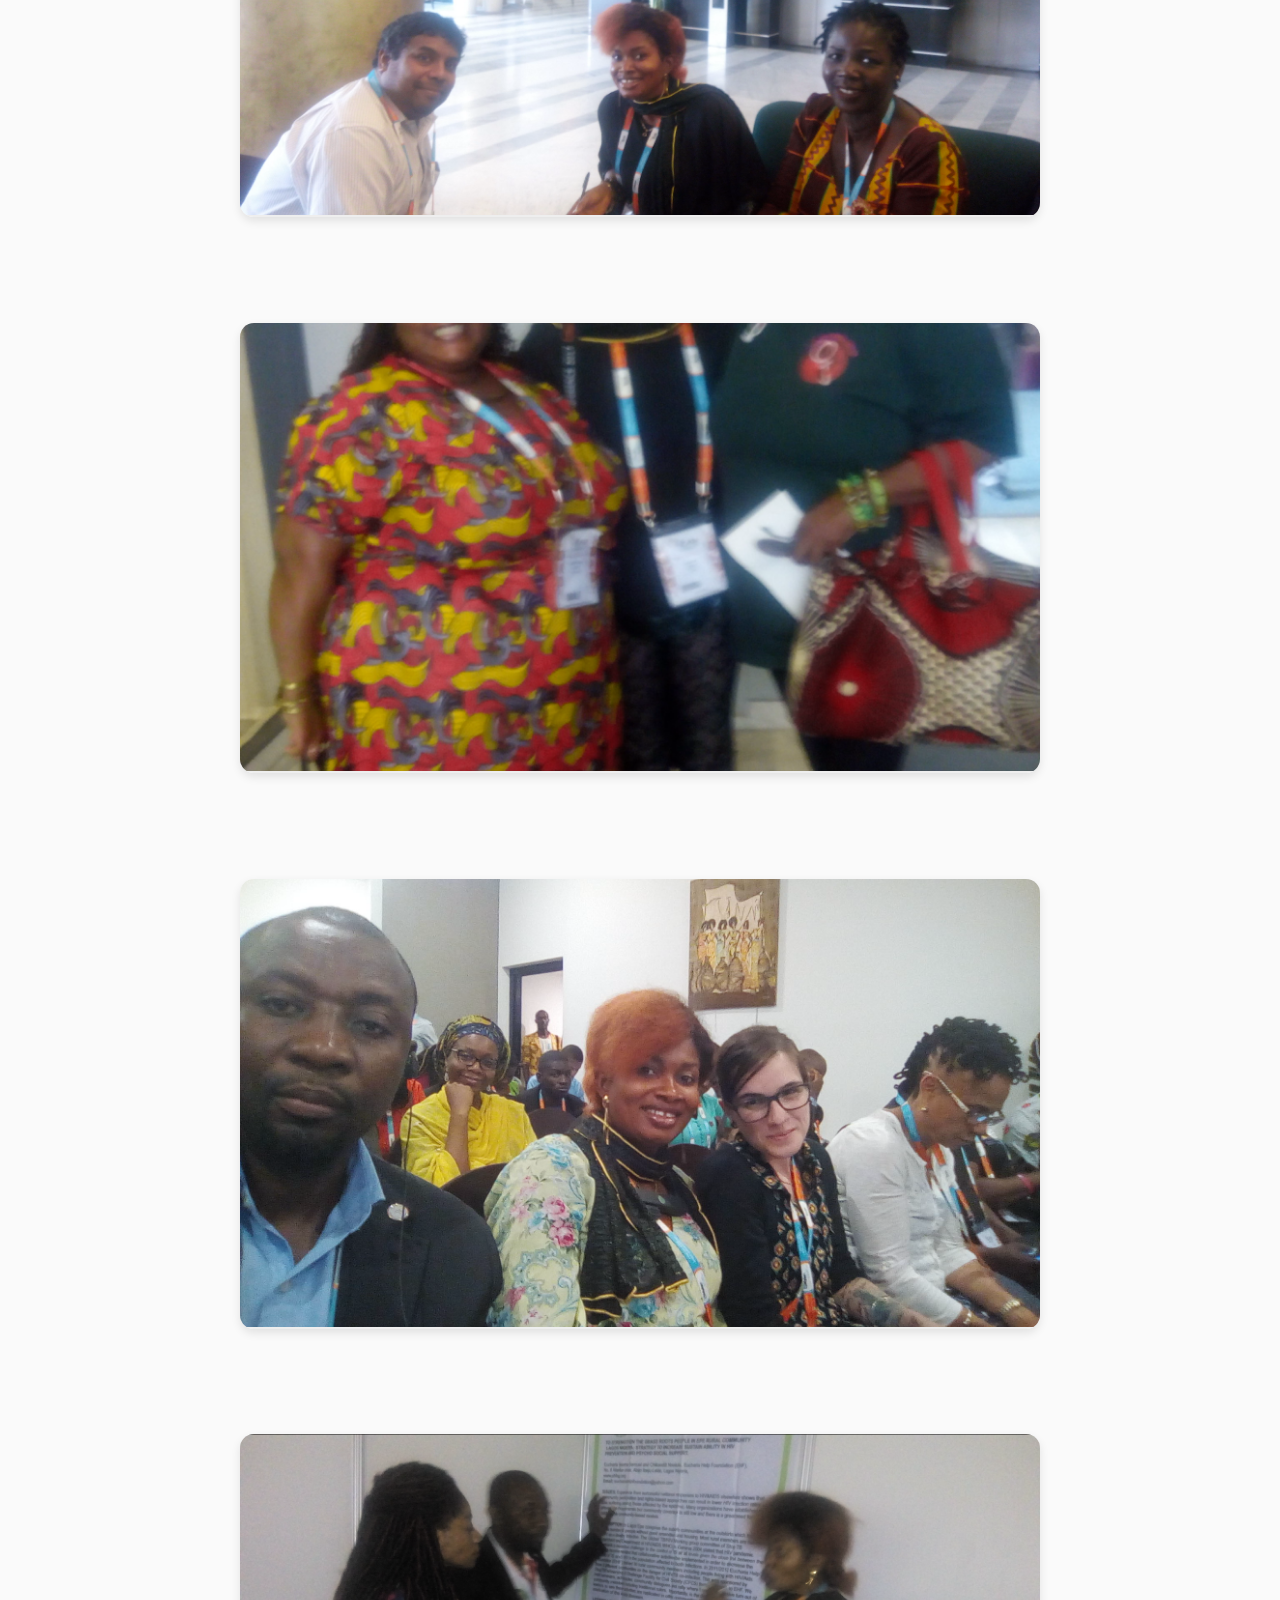
<file: activity-photos.html>
<!DOCTYPE html>
<html lang="en">
<head>
  <meta charset="UTF-8" />
  <meta name="viewport" content="width=device-width, initial-scale=1.0" />
  <title>Activity Photos | Eucharia Help Foundation</title>
  <link rel="stylesheet" href="style.css" />
  <style>
    /* --- ACTIVITY PHOTOS PAGE STYLING --- */
    body {
      background-color: #f8f9fa;
      font-family: "Poppins", sans-serif;
      color: #333;
    }

    .gallery-section {
      padding: 60px 20px;
      text-align: center;
      background-color: #fafafa;
    }

    .gallery-section h2 {
      font-size: 2.2em;
      color: black;
      margin-bottom: 12px;
    }

    .gallery-section p {
      font-size: 1.1em;
      color: #555;
      margin-bottom: 40px;
    }

    /* Main gallery container */
    .photo-grid {
      display: flex;
      flex-direction: column;
      align-items: center;
      gap: 40px;
      max-width: 900px;
      margin: 0 auto;
    }

    /* Each photo box */
    .photo-card {
      width: 90%;
      max-width: 800px;
      background: white;
      border-radius: 14px;
      overflow: hidden;
      box-shadow: 0 4px 10px rgba(0,0,0,0.1);
      text-align: center;
      transition: transform 0.3s ease, box-shadow 0.3s ease;
    }

    .photo-card:hover {
      transform: scale(1.01);
      box-shadow: 0 6px 14px rgba(0,0,0,0.15);
    }

    /* Uniform image size */
    .photo-card img {
      width: 100%;
      height: 450px; /* fixed height for all */
      object-fit: cover; /* crop and fill evenly */
      display: block;
      border-bottom: 2px solid #eee;
    }

    .photo-caption {
      padding: 16px;
      font-size: 1rem;
      color: #333;
      background-color: #fff;
    }

    @media (max-width: 768px) {
      .photo-card img {
        height: 300px;
      }
      .photo-caption {
        font-size: 0.95rem;
      }
    }

    footer {
      margin-top: 60px;
    }
  </style>
</head>
<body>
  <header class="navbar">
    <div class="logo">
      <img src="logo.JPG" alt="Logo" />
      <h1>The Foundation</h1>
    </div>
    <nav>
      <a href="index.html">Home</a>
      <a href="about.html">About Us</a>
      <a href="achievements.html">Works</a>
      <a href="join-us.html">Join Us</a>
      <a href="activity-photos.html" class="active">Activity Photos</a>
    </nav>
  </header>

  <section class="gallery-section">
    <h2>Activity Photos</h2>
    <p>Here are moments from our outreach programs, donations, and community impact projects.</p>

    <div class="photo-grid">
      <div class="photo-card">
        <img src="IMG_2351.JPG"/>
      </div>
      <br>
        <div class="photo-card">
        <img src="PICTURES FROM PHONE 440.jpg"/>
      </div>
      <br>
      <div class="photo-card">
        <img src="PICTURES FROM PHONE 522.jpg"/>
      </div>
      <br>
      <div class="photo-card">
        <img src="IMG_2342.jpg"/>
      </div>
      <br>
      <div class="photo-card">
        <img src="942c9ec2-e798-4d63-8923-234a606d602b.JPG"/>
      </div>
      <br>
      <div class="photo-card">
        <img src="IMG_2343.jpg"/>
      </div>
      <br>
      <div class="photo-card">
        <img src="5c85eae4-184b-4f3d-a80e-84f2fb8cb0e3.JPG"/>
      </div>
      <br>
      <div class="photo-card">
        <img src="Seminar on TB and HIV with community members.jpg"/>
      </div>
      <br>
      <div class="photo-card">
        <img src="IMG_2361 2.jpg"/>
      </div>
      <br>
      <div class="photo-card">
        <img src="IMG_2362 2.jpg"/>
      </div>
      <br>
      <div class="photo-card">
        <img src="IMG_2363 2.jpg"/>
      </div>
      <br>
      <div class="photo-card">
        <img src="IMG_2364 2.jpg"/>
      </div>
      <br>
      <div class="photo-card">
        <img src="IMG_2365 2.jpg"/>
      </div>
      <br>
      <div class="photo-card">
        <img src="IMG_2366 2.jpg"/>
      </div>
      <br>
      <div class="photo-card">
        <img src="IMG_2367 2.jpg"/>
      </div>
      <br>
      <div class="photo-card">
        <img src="IMG_2368 2.jpg"/>
      </div>
      <br>
      <div class="photo-card">
        <img src="IMG_2369 2.jpg"/>
      </div>
      <br>
      <div class="photo-card">
        <img src="IMG_2377 2.jpg"/>
      </div>
      <br>
      <div class="photo-card">
        <img src="IMG_2378 2.PNG"/>
      </div>
      <br>
      <div class="photo-card">
        <img src="IMG_2379 2.PNG"/>
      </div>
      <br>
      <div class="photo-card">
        <img src="IMG_2380 2.PNG"/>
      </div>
      <br>
      <div class="photo-card">
        <img src="IMG_2381 2.PNG"/>
      </div>
      <br>
      <div class="photo-card">
        <img src="IMG_2382 2.PNG"/>
      </div>
      <br>
      <div class="photo-card">
        <img src="IMG_2383 2.PNG"/>
      </div>
      <br>
      <div class="photo-card">
        <img src="IMG_2384 2.PNG"/>
      </div>
      <br>
      <div class="photo-card">
        <img src="IMG_2385 2.PNG"/>
      </div>
      <br>
      <div class="photo-card">
        <img src="IMG_2386 2.PNG"/>
      </div>
      <br>
      <div class="photo-card">
        <img src="IMG_2387 2.PNG"/>
      </div>
      <br>
      <div class="photo-card">
        <img src="IMG_2389 2.PNG"/>
      </div>
      <br>
      <div class="photo-card">
        <img src="IMG_2390 2.PNG"/>
      </div>
      <br>
      <div class="photo-card">
        <img src="IMG_2391 2.PNG"/>
      </div>
      <br>
      <div class="photo-card">
        <img src="IMG_2392 2.PNG"/>
      </div>
      <br>
      <div class="photo-card">
        <img src="IMG_2393 2.PNG"/>
      </div>
      <br>
      <div class="photo-card">
        <img src="IMG_2394 2.PNG"/>
      </div>
      <br>
      <div class="photo-card">
        <img src="IMG_2395 2.PNG"/>
      </div>
      <br>
      <div class="photo-card">
        <img src="IMG_2396 2.PNG"/>
      </div>
      <br>
      <div class="photo-card">
        <img src="IMG_2397 2.PNG"/>
      </div>
      <br>
      <div class="photo-card">
        <img src="IMG_2398 2.PNG"/>
      </div>
      <br>
      <div class="photo-card">
        <img src="IMG_2399 2.PNG"/>
      </div>
      <br>
      <div class="photo-card">
        <img src="IMG-20230604-WA0011.jpg"/>
      </div>
      <br>
      <div class="photo-card">
        <img src="PICTURES FROM PHONE 073.jpg"/>
      </div>
      <br>
      <div class="photo-card">
        <img src="PICTURES FROM PHONE 423.jpg"/>
      </div>
      <br>
      <div class="photo-card">
        <img src="IMG_2348.JPG"/>
      </div>
      <br>
      <div class="photo-card">
        <img src="IMG_2350.JPG"/>
      </div>
      <br>
      <div class="photo-card">
        <img src="IMG_2352.JPG"/>
      </div>
    </div>
  </section>

  <!-- Bottom-right Logo -->
  <div class="bottom-logo">
    <img src="logo.JPG" alt="Logo" />
  </div>

  <footer>
    <p>&copy; 2025 Eucharia Help Foundation (The Foundation). All Rights Reserved.</p>
    <p>Contact: www.euchariahelpfoundation.org.ng | +234 803 971 5599 | euchariahelpfoundation@yahoo.com | No 14, Enahoro Street Lekki,Lagos, Nigeria</p>
  </footer>
</body>
</html>
</file>
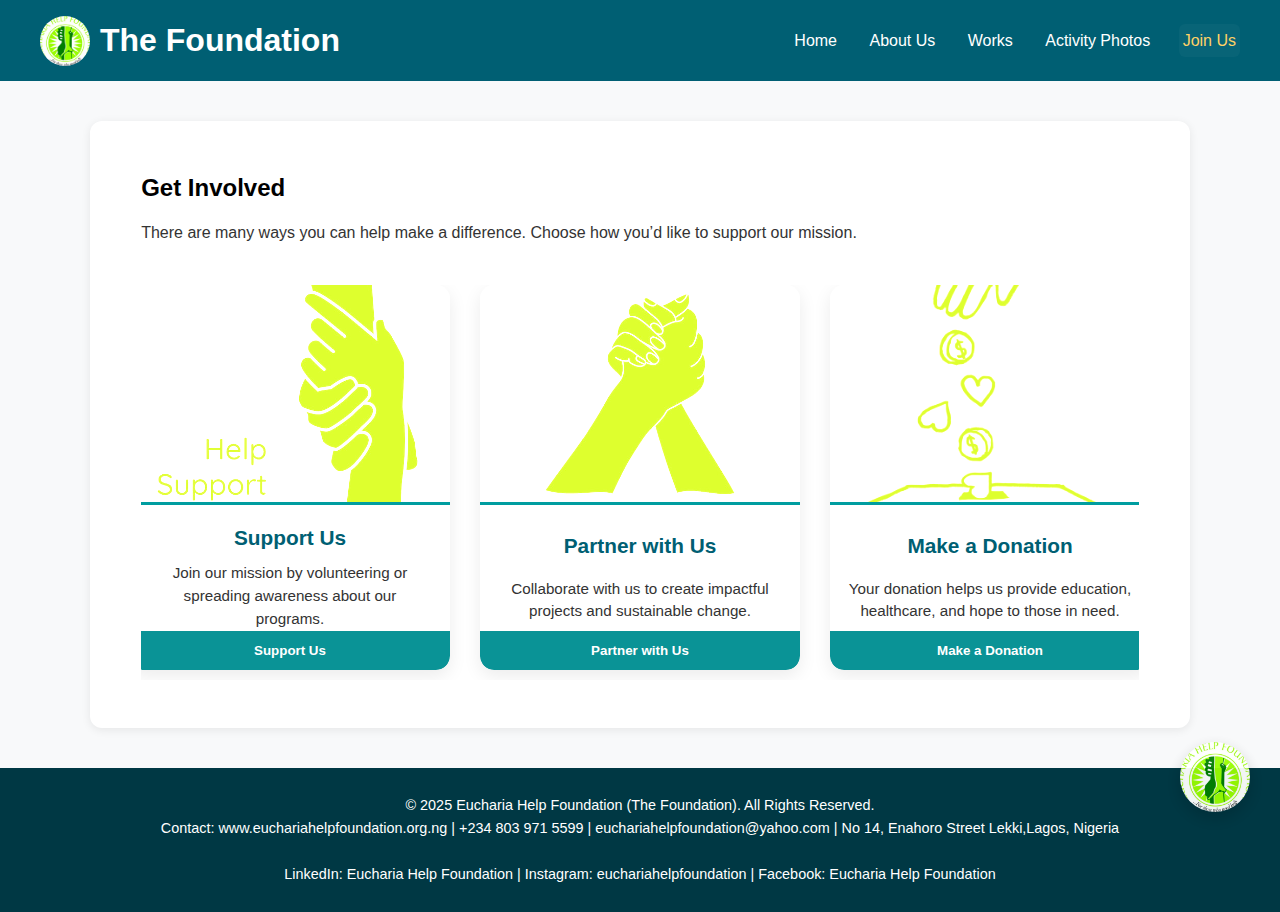
<file: join-us.html>
<!DOCTYPE html>
<html lang="en">
<head>
  <meta charset="UTF-8" />
  <meta name="viewport" content="width=device-width, initial-scale=1.0" />
  <title>Join Us | Eucharia Help Foundation</title>
  <link rel="stylesheet" href="style.css" />
</head>
<body>
  <header class="navbar">
    <div class="logo">
      <img src="logo.JPG" alt="Logo" />
      <h1>The Foundation</h1>
    </div>
    <!-- Hamburger Icon -->
  <div class="hamburger" id="hamburger">
    <div></div>
    <div></div>
    <div></div>
  </div>
    <nav class="navlinks" id="navLinks">
      <a href="index.html">Home</a>
      <a href="about.html">About Us</a>
      <a href="achievements.html">Works</a>
      <a href="activity-photos.html">Activity Photos</a>
      <a href="join-us.html" class="active">Join Us</a>
    </nav>
  </header>

  <section class="content-section">
  <h2>Get Involved</h2>
  <p>There are many ways you can help make a difference. Choose how you’d like to support our mission.</p>

  <div class="donate-options">
    <!-- Support Us Card -->
    <div class="donate-card">
      <img src="support_lemon_green.jpg" alt="Support Us" />
      <h3>Support Us</h3>
      <p>Join our mission by volunteering or spreading awareness about our programs.</p>
      <button class="donate-btn"><a href="support.html">Support Us</a></button>
    </div>

    <!-- Partner with Us Card -->
    <div class="donate-card">
      <img src="partner_lemon_green.jpg" alt="Partner with Us" />
      <h3>Partner with Us</h3>
      <p>Collaborate with us to create impactful projects and sustainable change.</p>
      <button class="donate-btn"><a href="partner.html">Partner with Us</a></button>
    </div>

    <!-- Make a Donation Card -->
    <div class="donate-card">
      <img src="donate_lemon_green.jpg" alt="Make a Donation" />
      <h3>Make a Donation</h3>
      <p>Your donation helps us provide education, healthcare, and hope to those in need.</p>
      <button class="donate-btn"><a href="makeadonation.html">Make a Donation</a></button>
    </div>
  </div>

  
  
</section>

<!-- Bottom-right Logo -->
<div class="bottom-logo">
  <img src="logo.JPG" alt="Logo" />
</div>

  <footer>
    <p>&copy; 2025 Eucharia Help Foundation (The Foundation). All Rights Reserved.</p>
    <p>Contact: www.euchariahelpfoundation.org.ng | +234 803 971 5599 | euchariahelpfoundation@yahoo.com | No 14, Enahoro Street Lekki,Lagos, Nigeria</p>
     </br>
    <p>LinkedIn: Eucharia Help Foundation | Instagram: euchariahelpfoundation | Facebook: Eucharia Help Foundation</p>
  </footer>
  <script src="script.js"></script>
</body>
</html>
</file>
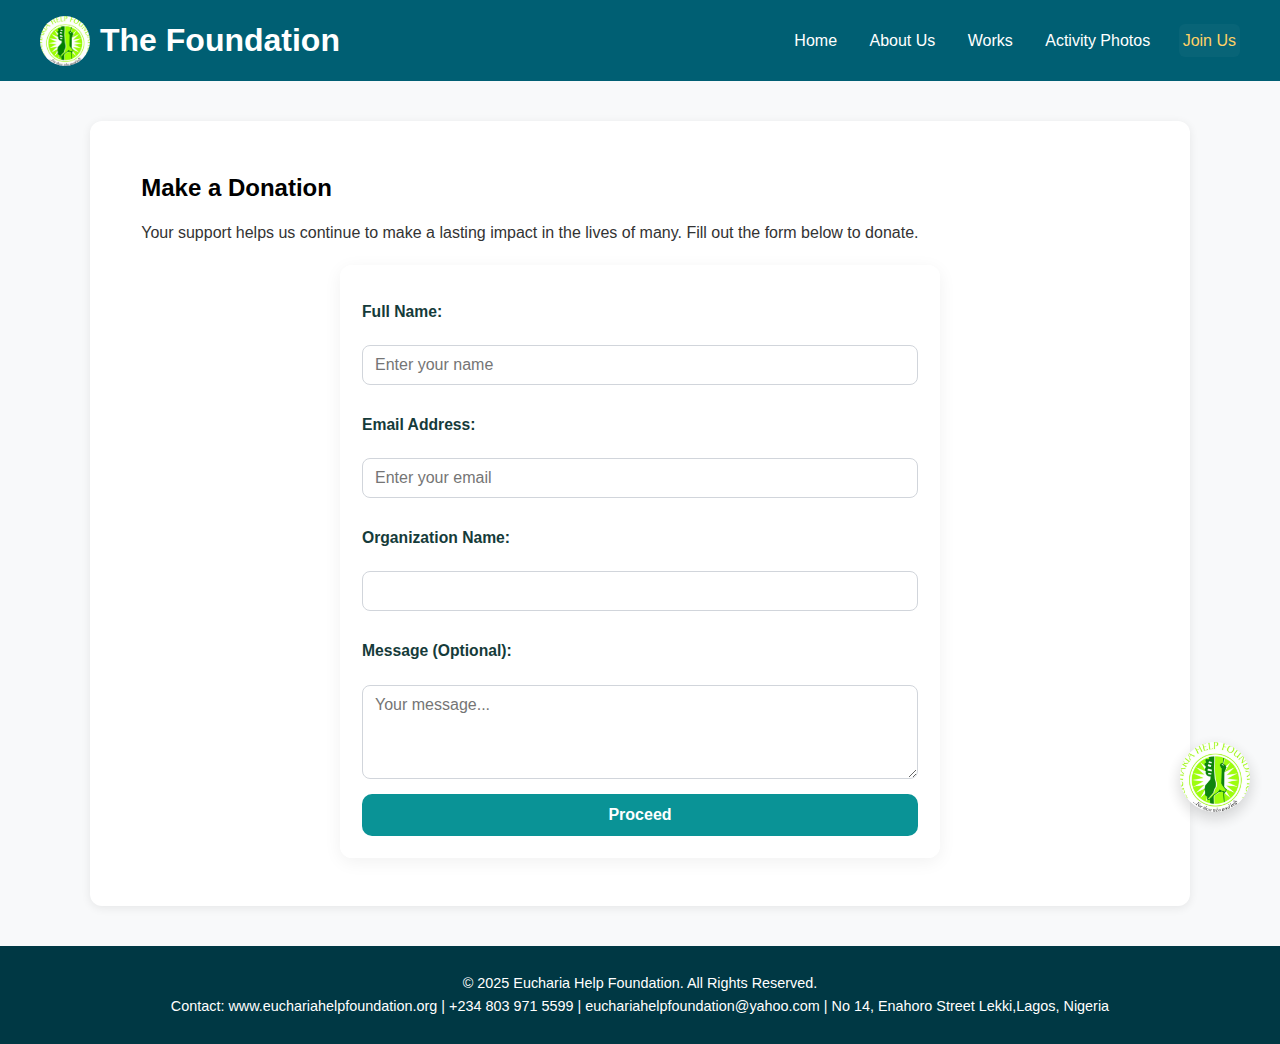
<file: makeadonation.html>
<!DOCTYPE html>
<html lang="en">
<head>
  <meta charset="UTF-8" />
  <meta name="viewport" content="width=device-width, initial-scale=1.0" />
  <title>Make a Donation | Eucharia Help Foundation</title>
  <link rel="stylesheet" href="style.css" />
  <script defer src="script.js"></script>
</head>
<body>
  <header class="navbar">
    <div class="logo">
      <img src="logo.JPG" alt="Logo" />
      <h1>The Foundation</h1>
    </div>
    <nav>
      <a href="index.html">Home</a>
      <a href="about.html">About Us</a>
      <a href="achievements.html">Works</a>
      <a href="activity-photos.html">Activity Photos</a>
      <a href="join-us.html" class="active">Join Us</a>
    </nav>
  </header>
  <section class="content-section">
    <h2>Make a Donation</h2>
    <p>Your support helps us continue to make a lasting impact in the lives of many. Fill out the form below to donate.</p>

    <!-- Donation Form -->
    <form class="donate-form" id="donateForm" action="https://formspree.io/f/xovkkzlb" method="POST">
      <label for="name">Full Name:</label>
      <input type="text" id="name" placeholder="Enter your name" required />

      <label for="email">Email Address:</label>
      <input type="email" id="email" placeholder="Enter your email" required />

      <label for="orgName">Organization Name:</label>
      <input type="text" id="orgName"/>

      <label for="message">Message (Optional):</label>
      <textarea id="message" rows="4" placeholder="Your message..."></textarea>

      <button type="submit" id="proceedBtn">Proceed</button>
    </form>

    <p id="confirmation" class="success-message"></p>
  </section>

  <!-- Hidden Bank Details Section -->
  <section class="bank-details hidden" id="bankDetails">
    <h3>Bank Account Details</h3>
    <div class="accounts-container">
      <div class="account-box">
        <h4>🇳🇬 Local Donations (NGN)</h4>
        <p><strong>Bank Name:</strong> Access Bank Nigeria Plc</p>
        <p><strong>Account Name:</strong> Eucharia Help Foundation</p>
        <p><strong>Account Number:</strong> 0047690527</p>
      </div>

      <div class="account-box">
        <h4>🌍 International Donations (USD)</h4>
        <p><strong>Bank Name:</strong> Eco Bank Domiciliary account</p>
        <p><strong>Account Name:</strong> Eucharia Help Foundation</p>
        <p><strong>Account Number (USD):</strong> 1612008306</p>
      </div>
    </div>
  </section>


  <!-- Bottom-right Logo -->
<div class="bottom-logo">
  <img src="logo.JPG" alt="Logo" />
</div>

  <!-- Footer -->
  <footer>
    <p>&copy; 2025 Eucharia Help Foundation. All Rights Reserved.</p>
    <p>Contact: www.euchariahelpfoundation.org | +234 803 971 5599 | euchariahelpfoundation@yahoo.com | No 14, Enahoro Street Lekki,Lagos, Nigeria</p>
  </footer>

  
</body>
</html>
</file>
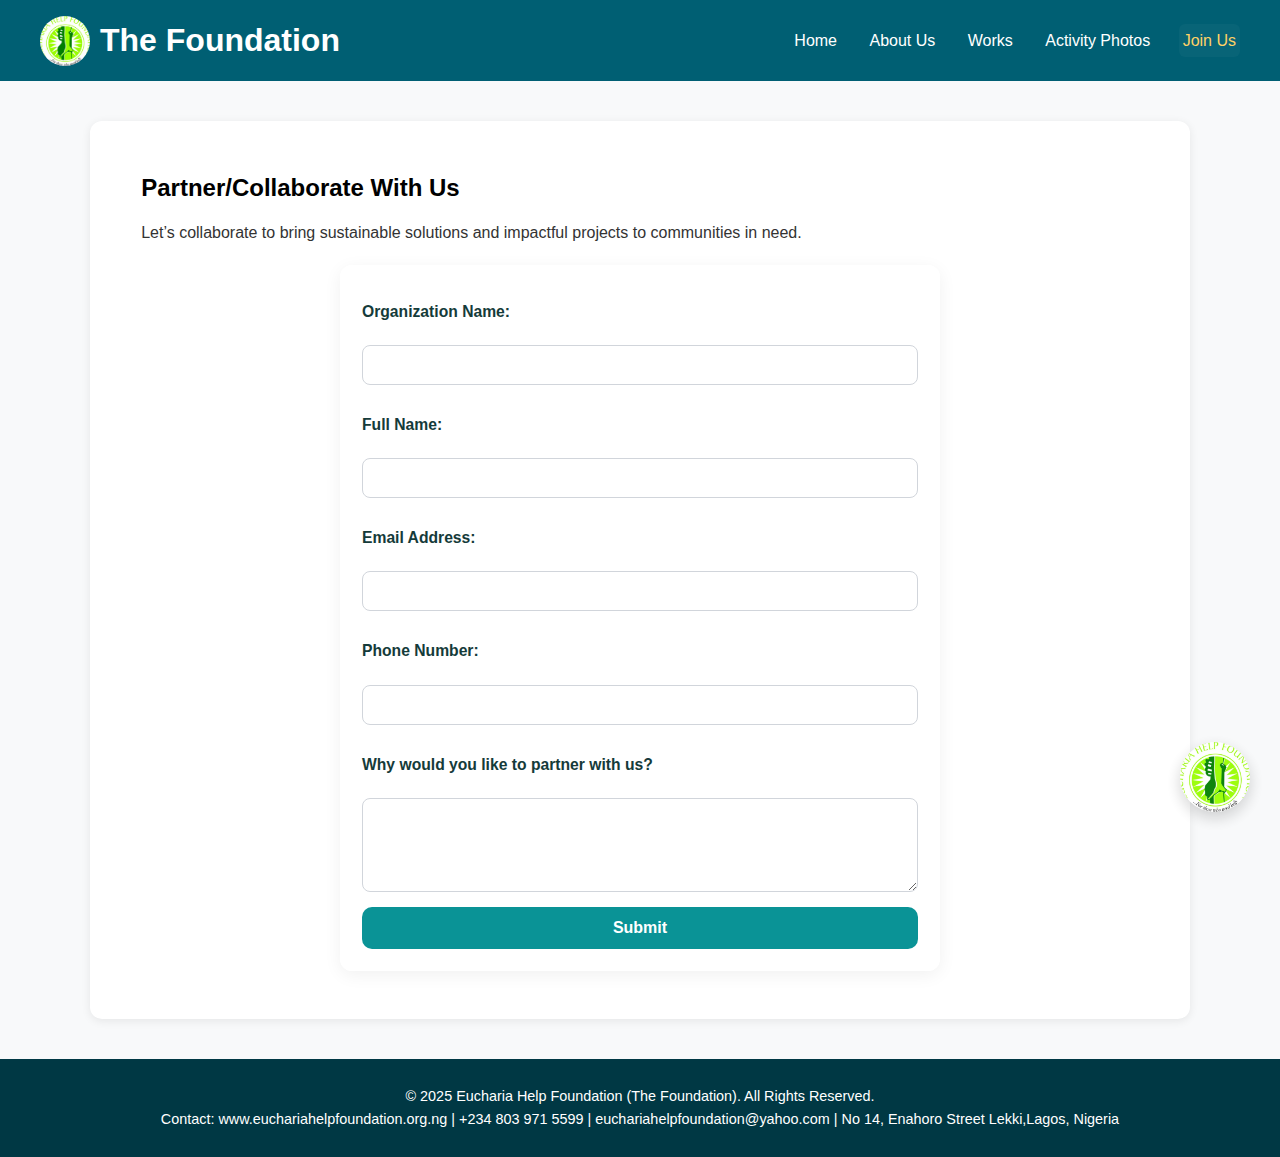
<file: partner.html>
<!DOCTYPE html>
<html lang="en">
<head>
  <meta charset="UTF-8" />
  <meta name="viewport" content="width=device-width, initial-scale=1.0" />
  <title>Partner With Us | Eucharia Help Foundation</title>
  <link rel="stylesheet" href="style.css" />
  <script defer src="script.js"></script>
</head>
<body>
  <header class="navbar">
    <div class="logo">
      <img src="logo.JPG" alt="Logo" />
      <h1>The Foundation</h1>
    </div>
    <!-- Hamburger Icon -->
  <div class="hamburger" id="hamburger">
    <div></div>
    <div></div>
    <div></div>
  </div>
    <nav id="navLinks">
      <a href="index.html">Home</a>
      <a href="about.html">About Us</a>
      <a href="achievements.html">Works</a>
      <a href="activity-photos.html">Activity Photos</a>
      <a href="join-us.html" class="active">Join Us</a>
    </nav>
  </header>

  <section class="content-section">
    <h2>Partner/Collaborate With Us</h2>
    <p>Let’s collaborate to bring sustainable solutions and impactful projects to communities in need.</p>

    <form class="form-section" id="partnerForm" action="https://formspree.io/f/xovkkzlb" method="POST">
  <label for="orgName">Organization Name:</label>
  <input type="text" id="orgName" name="organization_name" required />

  <label for="fullName">Full Name:</label>
  <input type="text" id="fullName" name="full_name" required />

  <label for="email">Email Address:</label>
  <input type="email" id="email" name="email" required />

  <label for="phone">Phone Number:</label>
  <input type="tel" id="phone" name="phone" required />

  <label for="partnershipDetails">Why would you like to partner with us?</label>
  <textarea id="partnershipDetails" name="partnership_details" rows="4" required></textarea>

  <button type="submit">Submit</button>
</form>


    <div id="partnerSuccess" class="success-message">
      Thank you for your interest in partnering with us! Our management will reach out soon.
    </div>
  </section>

  <!-- Bottom-right Logo -->
<div class="bottom-logo">
  <img src="logo.JPG" alt="Logo" />
</div>

<!-- Footer -->
  <footer>
    <p>&copy; 2025 Eucharia Help Foundation (The Foundation). All Rights Reserved.</p>
    <p>Contact: www.euchariahelpfoundation.org.ng | +234 803 971 5599 | euchariahelpfoundation@yahoo.com | No 14, Enahoro Street Lekki,Lagos, Nigeria</p>
  </footer>
</body>
</html>
</file>
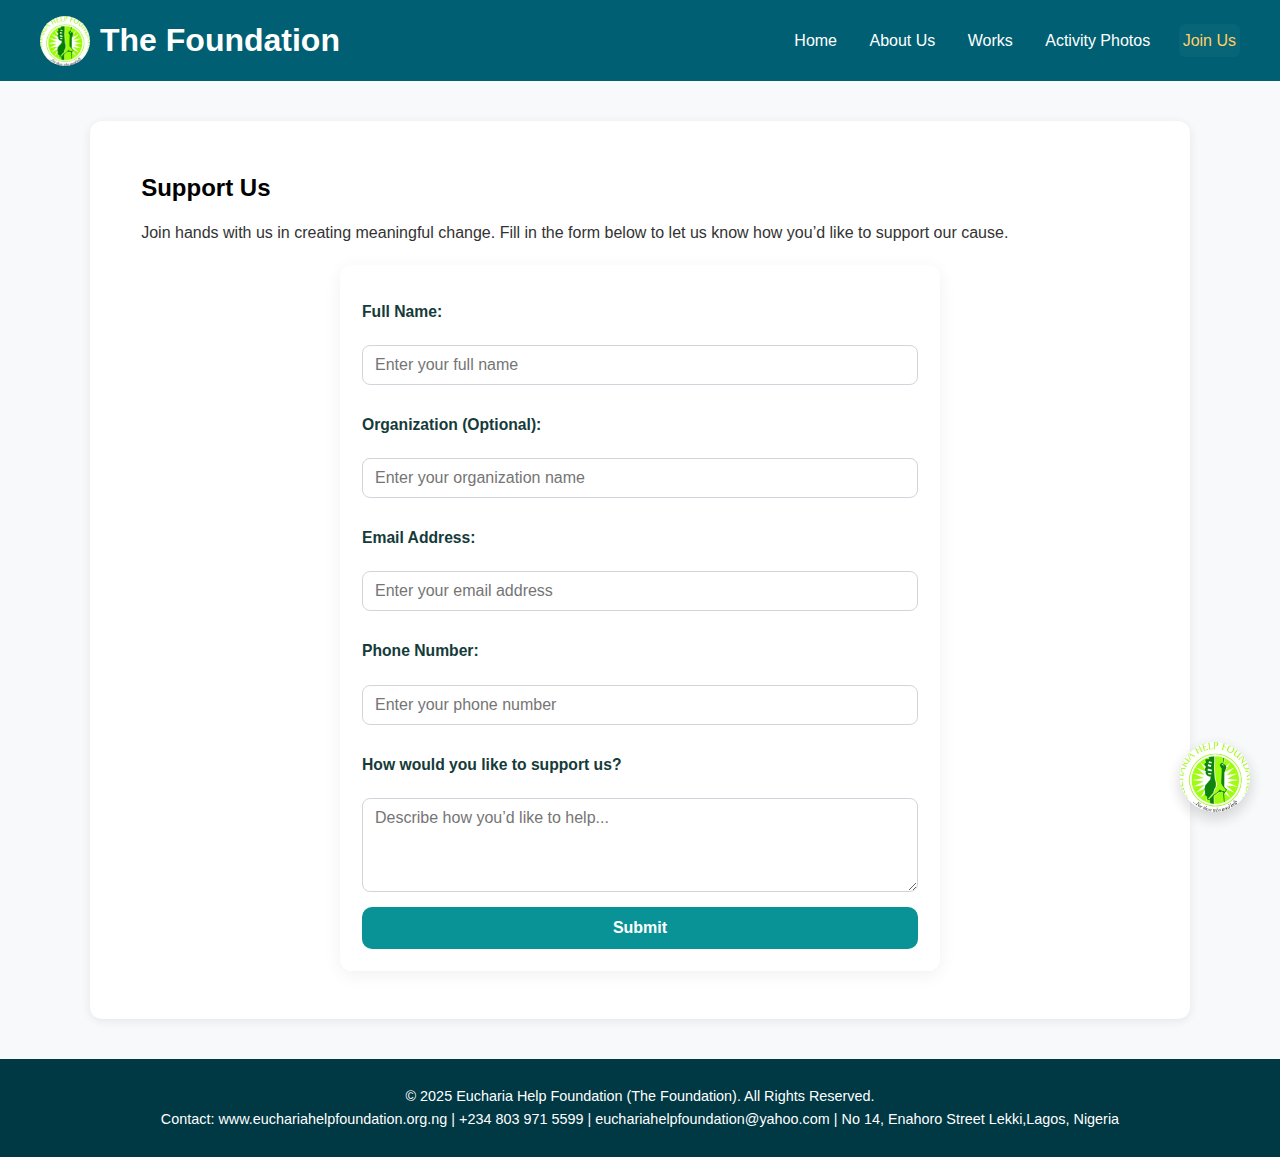
<file: support.html>
<!DOCTYPE html>
<html lang="en">
<head>
  <meta charset="UTF-8" />
  <meta name="viewport" content="width=device-width, initial-scale=1.0" />
  <title>Support Us | Eucharia Help Foundation</title>
  <link rel="stylesheet" href="style.css" />
  <script defer src="script.js"></script>
</head>
<body>
  <header class="navbar">
    <div class="logo">
      <img src="logo.JPG" alt="Logo" />
      <h1>The Foundation</h1>
    </div>
    <!-- Hamburger Icon -->
  <div class="hamburger" id="hamburger">
    <div></div>
    <div></div>
    <div></div>
  </div>
    <nav class="navlinks" id="navLinks">
      <a href="index.html">Home</a>
      <a href="about.html">About Us</a>
      <a href="achievements.html">Works</a>
      <a href="activity-photos.html">Activity Photos</a>
      <a href="join-us.html" class="active">Join Us</a>
    </nav>
  </header>

  <section class="content-section">
    <h2>Support Us</h2>
    <p>Join hands with us in creating meaningful change. Fill in the form below to let us know how you’d like to support our cause.</p>

    <form class="form-section" id="supportForm" action="https://formspree.io/f/xovkkzlb" method="POST">
  <label for="fullName">Full Name:</label>
  <input type="text" id="fullName" name="full_name" placeholder="Enter your full name" required />

  <label for="organization">Organization (Optional):</label>
  <input type="text" id="organization" name="organization" placeholder="Enter your organization name" />

  <label for="email">Email Address:</label>
  <input type="email" id="email" name="email" placeholder="Enter your email address" required />

  <label for="phone">Phone Number:</label>
  <input type="tel" id="phone" name="phone_number" placeholder="Enter your phone number" required />

  <label for="supportType">How would you like to support us?</label>
  <textarea id="supportType" name="support_type" rows="4" placeholder="Describe how you’d like to help..." required></textarea>

  <button type="submit">Submit</button>
</form>

    <div id="supportSuccess" class="success-message">
      Thank you for showing interest in supporting us! We’ll contact you soon.
    </div>
  </section>

  <!-- Bottom-right Logo -->
<div class="bottom-logo">
  <img src="logo.JPG" alt="Logo" />
</div>

  <!-- Footer -->
  <footer>
    <p>&copy; 2025 Eucharia Help Foundation (The Foundation). All Rights Reserved.</p>
    <p>Contact: www.euchariahelpfoundation.org.ng | +234 803 971 5599 | euchariahelpfoundation@yahoo.com | No 14, Enahoro Street Lekki,Lagos, Nigeria</p>
  </footer>
  <script src="script.js"></script>
</body>
</html>
</file>
<file: style.css>
/* ---------- GLOBAL RESET ---------- */
* {
  margin: 0;
  padding: 0;
  box-sizing: border-box;
  font-family: "Poppins", sans-serif;
}

html, body {
  height: 100%;
}

body {
  background-color: #f8f9fa;
  color: #333;
  line-height: 1.6;
  padding-bottom: 140px; /* space for floating logo */
}

.slogan{
    font-style: italic;
    font-size: 11px;
    font-family: cursive;
}

/* ---------- NAVBAR ---------- */
.navbar {
  display: flex;
  justify-content: space-between;
  align-items: center;
  background: #005f73;
  color: white;
  padding: 15px 40px;
}

.logo {
  display: flex;
  align-items: center;
  gap: 10px;
}

.logo img {
  width: 50px;
  height: 50px;
  border-radius: 50%;
  object-fit: cover;
}

nav a {
  color: white;
  text-decoration: none;
  margin-left: 20px;
  font-weight: 500;
  transition: color 0.25s ease, background 0.25s ease;
  padding: 8px 4px;
  border-radius: 6px;
}

nav a:hover,
nav a.active {
  color: #ffd166;
  background: rgba(255,255,255,0.03);
}

/* ---------- HERO SECTION ---------- */
.hero {
  height: 60vh;
  background-size: cover;
  background-position: center;
  display: flex;
  align-items: center;
  justify-content: center;
  text-align: center;
  color: white;
  position: relative;
}

.hero::before {
  content: "";
  position: absolute;
  inset: 0;
  background: rgba(0, 0, 0, 0.55);
}

.hero-content {
  position: relative;
  z-index: 1;
  max-width: 700px;
}

.hero-content h2 {
  font-size: 2.5rem;
  margin-bottom: 10px;
}

.hero-content p {
  font-size: 1.2rem;
}

/* ---------- CONTENT SECTIONS ---------- */
.content-section {
  max-width: 1100px;
  margin: 40px auto;
  padding: 48px 4%;
  background: white;
  border-radius: 12px;
  box-shadow: 0 2px 10px rgba(0,0,0,0.08);
}

.content-section h2 {
  color: black;
  margin-bottom: 12px;
}

.content-section ul {
  margin-left: 20px;
  margin-top: 10px;
}

.content-section ul li {
  margin-bottom: 5px;
}

/* ---------- GALLERY ---------- */
.gallery {
  display: flex;
  flex-wrap: wrap;
  grid-template-columns: repeat(2, 1fr);
  gap: 20px;
  margin-top: 30px;
}

.card {
  flex: 1 1 30%;
  background: #f1f1f1;
  border-radius: 10px;
  overflow: hidden;
  box-shadow: 0 3px 10px rgba(0,0,0,0.1);
  text-align: center;
}

.card img {
  width: 100%;
  height: 200px;
  object-fit: cover;
}

.card h3 {
  color: #0a9396;
  margin: 10px 0;
}

/* ---------- FORMS (DONATE / GENERAL) ---------- */
.donate-form,
.form-section {
  background: rgba(255, 255, 255, 0.98);
  padding: 22px;
  border-radius: 12px;
  max-width: 600px;
  margin: 20px auto 0;
  box-shadow: 0 4px 18px rgba(0, 0, 0, 0.06);
  display: flex;
  flex-direction: column;
  gap: 15px;
}

.donate-form label,
.form-section label {
  display: block;
  margin: 12px 0 6px;
  font-weight: 600;
  color: #153b3a;
  font-size: 0.98rem;
}

.donate-form input,
.donate-form textarea,
.form-section input,
.form-section textarea {
  width: 100%;
  padding: 10px 12px;
  border: 1px solid #d1d5db;
  border-radius: 8px;
  font-size: 1rem;
  background: #fff;
}

.donate-form button,
.form-section button,
button[type="submit"] {
  background: #0a9396;
  color: white;
  border: none;
  padding: 12px 18px;
  border-radius: 10px;
  cursor: pointer;
  font-weight: 700;
  font-size: 1rem;
  transition: transform 0.15s ease, background 0.2s ease;
}

.donate-form button:hover,
.form-section button:hover {
  transform: translateY(-3px);
  background: #007f8c;
}

/* ---------- SUCCESS MESSAGE ---------- */
.success-message {
  display: none;
  margin-top: 18px;
  text-align: center;
  background: #e6ffe6;
  border: 1px solid #009900;
  color: #006600;
  padding: 14px;
  border-radius: 10px;
  font-weight: 600;
}

.success-message.show {
  display: block;
  opacity: 1;
  transition: opacity 0.35s ease;
}

/* ---------- HIDDEN UTILITY ---------- */
.hidden {
  display: none !important;
}

/* ---------- BANK DETAILS ---------- */
.bank-details {
  margin: 40px auto;
  padding: 18px;
  max-width: 820px;
  background: #f7f9fc;
  border-radius: 12px;
  box-shadow: 0 4px 10px rgba(0,0,0,0.06);
  text-align: center;
}

.bank-details h3 {
  color: #0a9396;
  font-size: 1.6rem;
  margin-bottom: 25px;
  text-transform: uppercase;
  letter-spacing: 1px;
}

/* Two-column layout */
.accounts-container {
  display: flex;
  gap: 18px;
  justify-content: space-between;
  align-items: stretch;
  flex-wrap: wrap;
  margin-top: 14px;
}

.account-box {
  flex: 1;
  min-width: 260px;
  background: #ffffff;
  padding: 18px;
  border-radius: 10px;
  box-shadow: 0 2px 8px rgba(0,0,0,0.06);
  text-align: left;
  transition: transform 0.3s ease, box-shadow 0.3s ease;
}

.account-box:hover {
  transform: translateY(-5px);
  box-shadow: 0 6px 16px rgba(0, 0, 0, 0.15);
}

.account-box h4 {
  color: #005f73;
  font-size: 1.08rem;
  margin-bottom: 8px;
  border-bottom: 2px solid #0a9396;
  padding-bottom: 6px;
}

.account-box p {
  margin: 8px 0;
  color: #333;
  line-height: 1.45;
  font-size: 0.96rem;
}

/* ---------- FLOATING LOGO ---------- */
.bottom-logo {
  position: fixed;
  bottom: 80px;
  right: 30px;
  z-index: 1000;
  opacity: 0.95;
  transition: transform 0.25s ease, opacity 0.25s ease;
}

.bottom-logo img {
  width: 70px;
  height: 70px;
  object-fit: cover;
  border-radius: 50%;
  box-shadow: 0 6px 16px rgba(0, 0, 0, 0.18);
}

.bottom-logo:hover {
  transform: scale(1.05);
  opacity: 1;
}

/* ---------- RESPONSIVE DESIGN ---------- */
@media (max-width: 768px) {
  .content-section {
    padding: 28px 5%;
    margin: 24px auto;
  }

  .accounts-container {
    flex-direction: column;
  }

  .account-box {
    width: 100%;
  }

  .bottom-logo {
    display: none; /* hide floating logo on mobile */
  }
}

/* ---------- FOOTER ---------- */
footer {
  background: #003844;
  color: white;
  text-align: center;
  padding: 26px 10px;
  font-size: 0.9rem;
}

/* ---------- JOIN US PAGE STYLING (UPDATED) ---------- */

/* Container for the 3 cards */
.donate-options {
  display: flex;
  justify-content: center;
  align-items: stretch;
  gap: 30px;
  margin-top: 40px;
  flex-wrap: nowrap; /* ensures all 3 stay side by side */
  overflow-x: auto; /* allow horizontal scroll on smaller screens */
  padding-bottom: 10px;
}

/* Individual card */
.donate-card {
  background: #ffffff;
  border-radius: 14px;
  box-shadow: 0 6px 18px rgba(0, 0, 0, 0.08);
  overflow: hidden;
  width: 320px;
  transition: transform 0.25s ease, box-shadow 0.25s ease;
  text-align: center;
  flex: 0 0 320px; /* keep consistent width in row */
  display: flex;
  flex-direction: column;
  justify-content: space-between;
}

.donate-card img {
  width: 100%;
  height: 220px;
  object-fit: cover;
  filter: brightness(1.05) contrast(1.1); /* make image clearer and vivid */
  border-bottom: 3px solid #0a9396;
}

.donate-card h3 {
  color: #005f73;
  margin: 16px 0 8px;
  font-size: 1.3rem;
  font-weight: 700;
}

.donate-card p {
  padding: 0 18px;
  color: #333;
  font-size: 0.95rem;
  line-height: 1.5;
}

/* Card hover effect */
.donate-card:hover {
  transform: translateY(-6px);
  box-shadow: 0 10px 24px rgba(0, 0, 0, 0.15);
}

/* Button styling */
.donate-btn {
  background: #0a9396;
  color: #fff;
  border: none;
  padding: 12px;
  border-radius: 0 0 14px 14px;
  cursor: pointer;
  font-weight: 600;
  transition: background 0.3s ease;
}

.donate-btn:hover {
  background: #007f8c;
}

/* Ensure link inside button inherits correct styling */
.donate-btn a {
  color: white;
  text-decoration: none;
  display: block;
  width: 100%;
  height: 100%;
}

/* Responsive layout — only stack on very small devices */
@media (max-width: 900px) {
  .donate-options {
    flex-wrap: wrap;
  }

  .donate-card {
    flex: 1 1 90%;
    max-width: 400px;
  }
}
</file>
